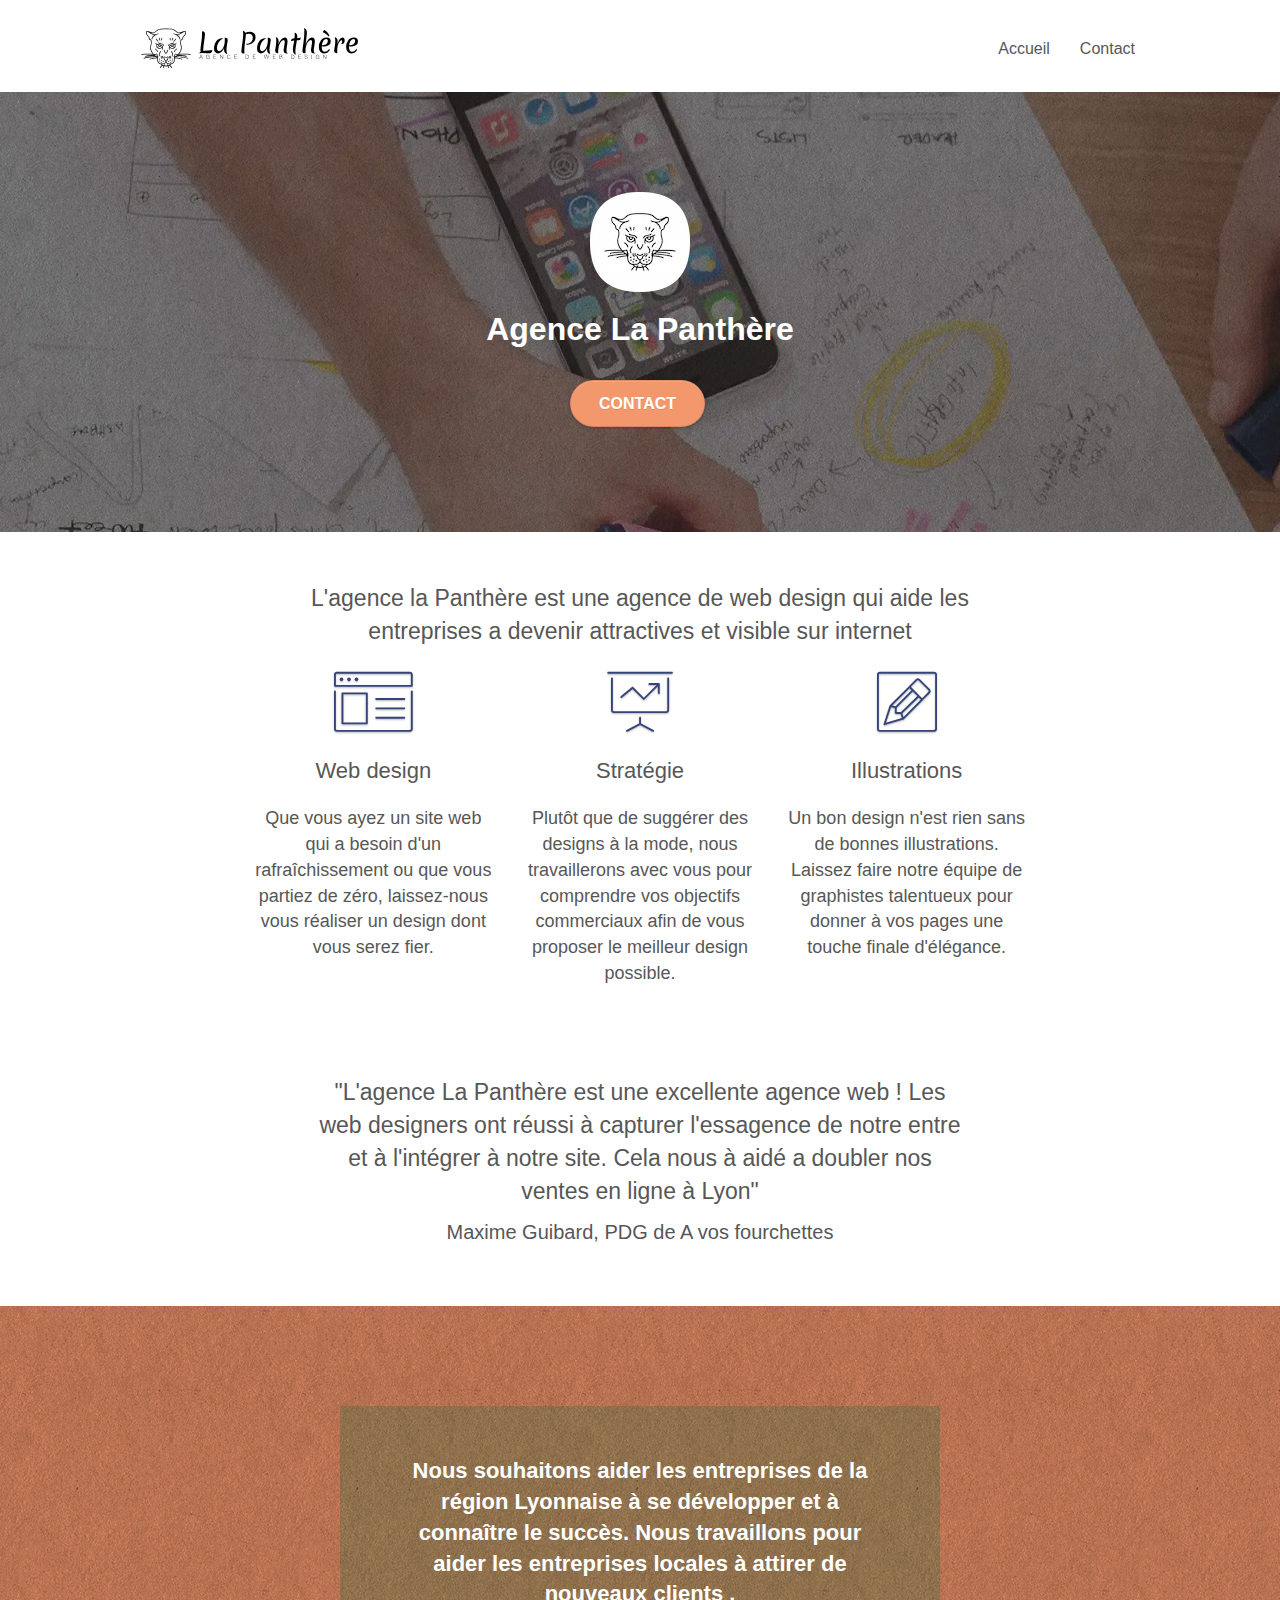
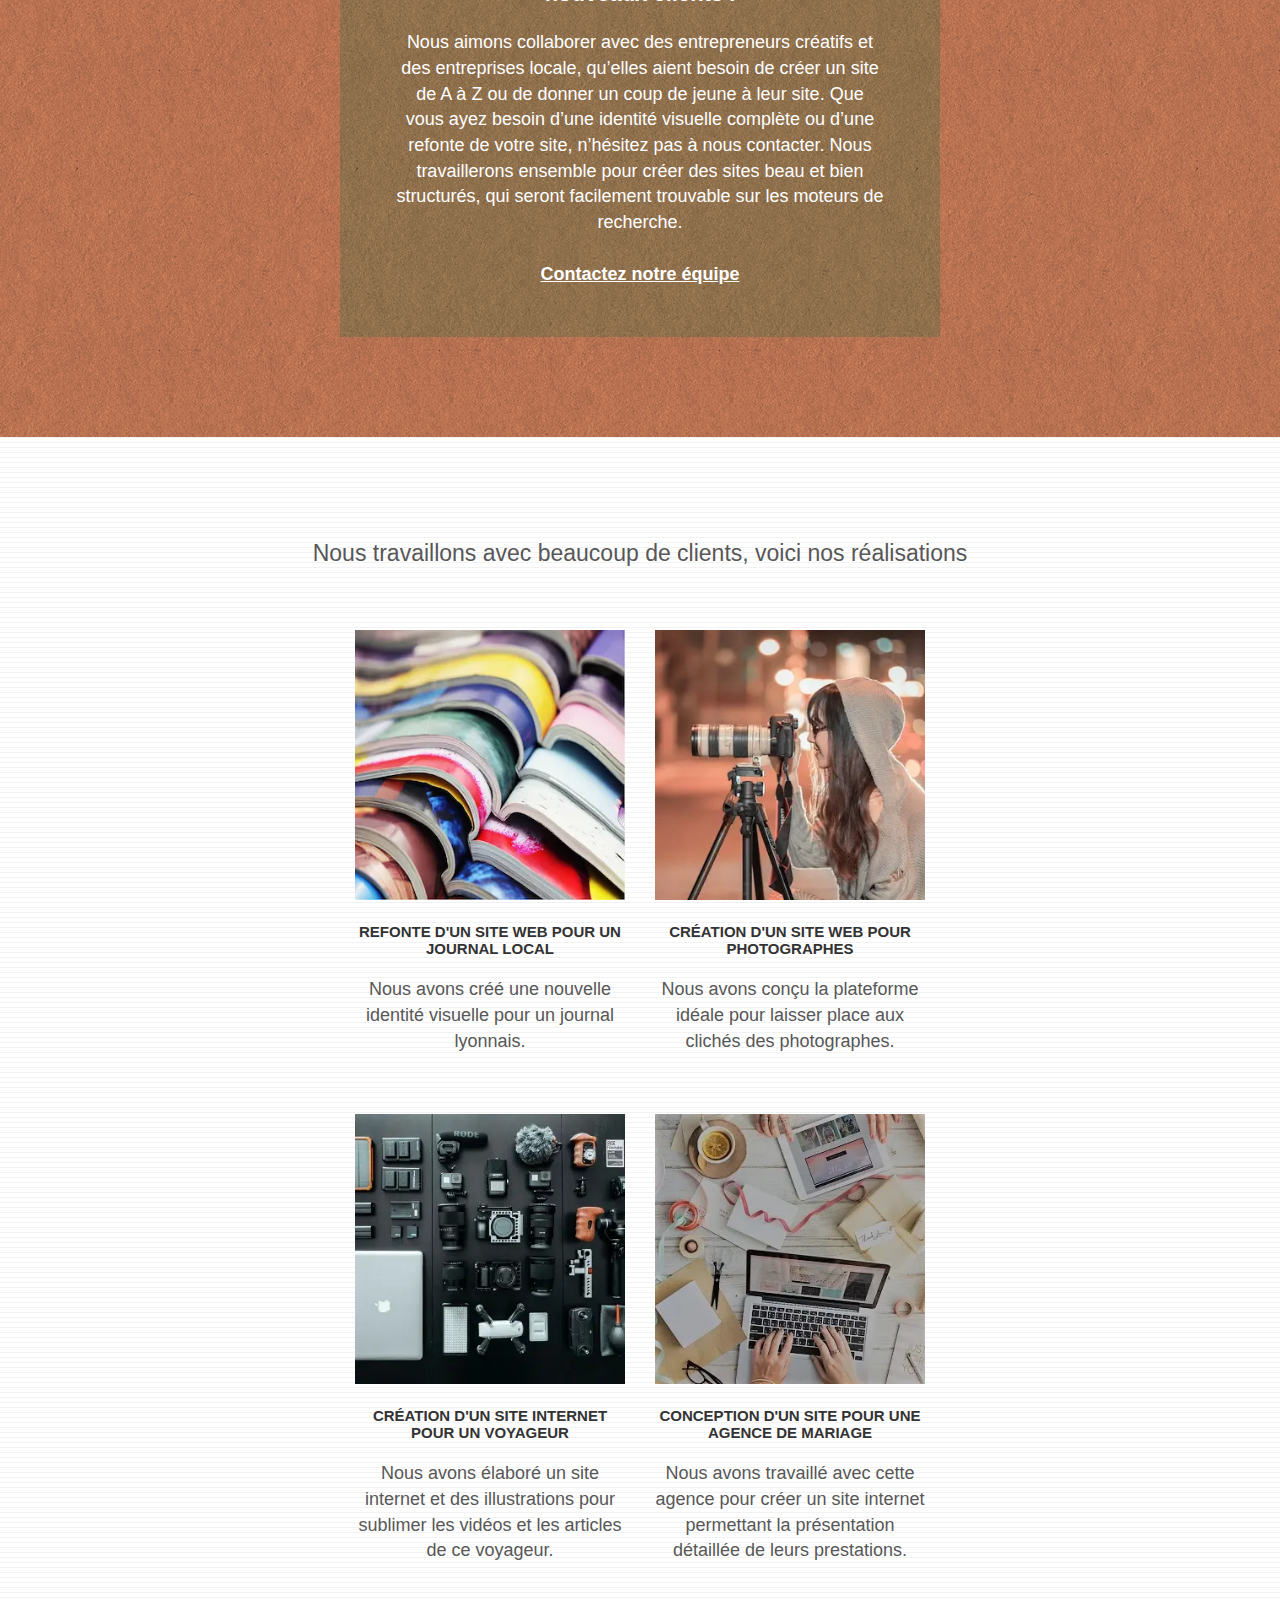
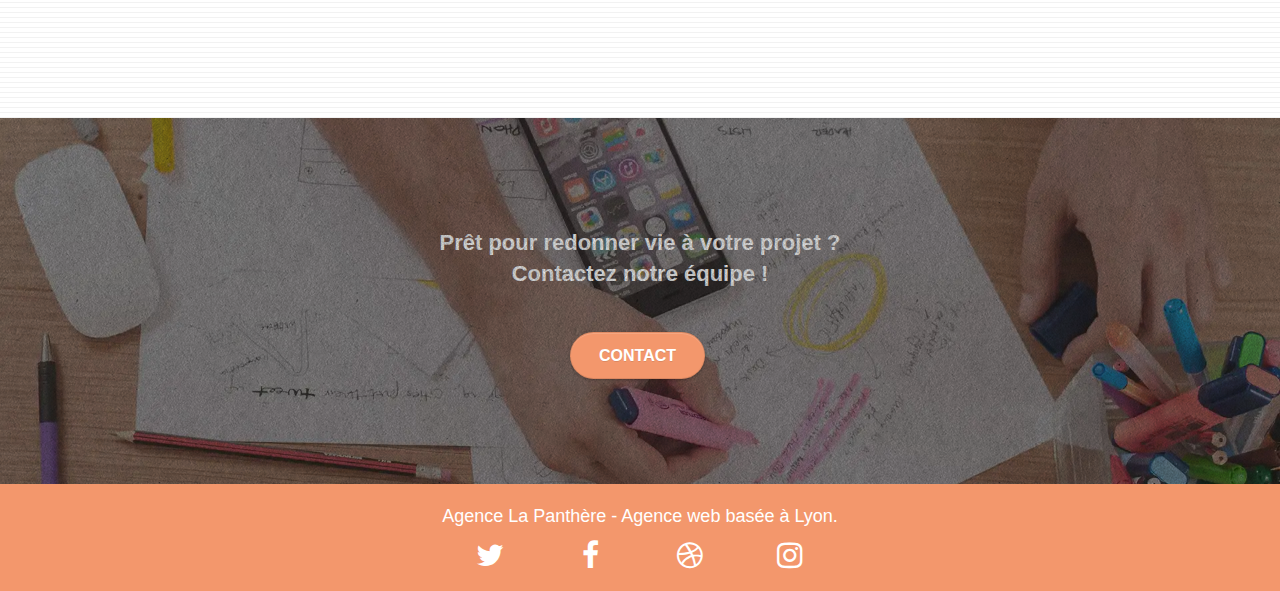
<file: Corrige_site_laPanthere/index.html>
<!doctype html>
<html lang="fr">

<head>
    <meta charset="utf-8">
    <meta name="description" content="Nous sommes La Panthère, une grande agence de web design basée à Lyon. Confiez nous votre projet !">
    <meta name="viewport" content="width=device-width, initial-scale=1.0, viewport-fit=cover">
    <link rel="shortcut icon" type="image/png" href="favicon.jpg">
    <link rel="stylesheet" type="text/css" href="./css/bootstrap.css">
    <link rel="stylesheet" type="text/css" href="style.css">
    <link rel="stylesheet" type="text/css" href="./css/font-awesome.css">
    <link rel="stylesheet" type="text/css" href="./css/et-line.css">
    <script defer src="./js/jquery-2.1.0.js">
    </script>
    <script defer src="./js/bootstrap.js">
    </script>
    <script defer src="./js/blocs.js">
    </script>
    <script defer src="./js/jquery.touchSwipe.js">
    </script>
    <script defer src="./js/gmaps.js">
    </script>
    <title>Agence la panthère</title>
</head>

<body>
    <div class="page-container">
        <header class="bloc bgc-white l-bloc " id="bloc-0">
            <div class="container bloc-sm">
                <nav class="navbar row">
                    <div class="navbar-header"><a class="navbar-brand" href="index.html"><img src="img/agence-la-panthere-monochrome.svg" alt="Logo de l'agence la panthère dans la barre de navigation" height="40"></a><button id="nav-toggle" type="button" class="ui-navbar-toggle navbar-toggle"
                            data-toggle="collapse" data-target=".navbar-1"><span class="sr-only">Toggle navigation</span><span class="icon-bar"></span><span class="icon-bar"></span><span class="icon-bar"></span></button></div>
                    <div class="collapse navbar-collapse navbar-1 special-dropdown-nav">
                        <ul class="site-navigation nav navbar-nav">
                            <li><a href="index.html">Accueil</a></li>
                            <li></li>
                            <li><a href="contact.html">Contact</a></li>
                        </ul>
                    </div>
                </nav>
            </div>
        </header>
        <div class="bloc bgc-dark-slate-blue bg-banniere d-bloc bg-t-edge bloc-bg-texture texture-paper b-parallax" id="bloc-1-hero">
            <div class="container bloc-lg">
                <div class="row tight-width-whitespace">
                    <div class="col-sm-12"><img src="img/logo.webp" class="center-block image-resize-mode" width="100" alt="Logo de l'agence la Panthere avec un boutton contact en dessous">
                        <h1 class="text-center hero-bloc-text tc-white ">Agence La Panthère</h1>
                        <div class="text-center"><a href="page2.html" class="btn btn-lg btn-clean btn-rd cta-hero btn-atomic-tangerine" id="cta-hero">Contact</a></div>
                    </div>
                </div>
            </div>
        </div>
        <div class="bloc bgc-white l-bloc" id="bloc-2-services">
            <div class="container bloc-md">
                <div class="row">
                    <div class="col-sm-12 text-center"><p class="ajoutParagraphe1">L'agence la Panthère est une agence de web design qui aide les entreprises a devenir attractives et visible sur internet</p></div>
                </div>
                <div class="row voffset-lg med-width-whitespace">
                    <div class="col-sm-4">
                        <div class="text-center"><span class="et-icon-browser sm-shadow icon-dark-slate-blue icons icon-lg"></span></div>
                        <h2 class="mg-md text-center">Web design</h2>
                        <p class="text-center ">Que vous ayez un site web qui a besoin d'un rafraîchissement ou que vous partiez de zéro, laissez-nous vous réaliser un design dont vous serez fier.</p>
                    </div>
                    <div class="col-sm-4">
                        <div class="text-center"><span class="et-icon-presentation sm-shadow icon-dark-slate-blue icons icon-lg"></span></div>
                        <h2 class="mg-md text-center">Stratégie</h2>
                        <p class="text-center ">Plutôt que de suggérer des designs à la mode, nous travaillerons avec vous pour comprendre vos objectifs commerciaux afin de vous proposer le meilleur design possible.<br></p>
                    </div>
                    <div class="col-sm-4">
                        <div class="text-center"><span class="et-icon-edit sm-shadow icon-dark-slate-blue icons icon-lg"></span></div>
                        <h2 class="mg-md text-center">Illustrations</h2>
                        <p class="text-center ">Un bon design n'est rien sans de bonnes illustrations. Laissez faire notre équipe de graphistes talentueux pour donner à vos pages une touche finale d'élégance.</p>
                    </div>
                </div>
                <div class="row voffset-lg voffset">
                    <div class="col-xs-12 col-md-8 col-md-offset-2 text-center"> 
                        <p class="ajoutParagraphe2">"L'agence La Panthère est une excellente agence web ! Les web designers ont réussi à capturer l'essagence de notre entre et à l'intégrer à notre site. Cela nous à aidé a doubler nos ventes en ligne à Lyon"</p>
                        <p class="ajoutParagraphe3">Maxime Guibard, PDG de A vos fourchettes</p></div>
                </div>
            </div>
        </div>
        <div class="bloc tc-white bgc-atomic-tangerine bg-presentation d-bloc bloc-bg-texture texture-paper b-parallax" id="bloc-3-what-i-do">
            <div class="container bloc-lg">
                <div class="row tight-width-whitespace black-background">
                    <div class="col-sm-12">
                        <h2 class="mg-md text-center tc-white">Nous souhaitons aider les entreprises de la région Lyonnaise à se développer et à connaître le succès. Nous travaillons pour aider les entreprises locales à attirer de nouveaux clients .<br></h2>
                        <p class="text-center white">Nous aimons collaborer avec des entrepreneurs créatifs et des entreprises locale, qu’elles aient besoin de créer un site de A à Z ou de donner un coup de jeune à leur site. Que vous ayez besoin d’une identité visuelle complète
                            ou d’une refonte de votre site, n’hésitez pas à nous contacter. Nous travaillerons ensemble pour créer des sites beau et bien structurés, qui seront facilement trouvable sur les moteurs de recherche. <br><br><a class="ltc-white bold-link"
                                href="page2.html">Contactez notre équipe</a><br></p>
                    </div>
                </div>
            </div>
        </div>
        <div class="bloc bgc-white bg-lines-h2-bg bg-repeat l-bloc" id="bloc-4-portfolio">
            <div class="container bloc-lg">
                <div class="row">
                    <div class="col-sm-12 text-center"><p class="ajoutParagraphe2">Nous travaillons avec beaucoup de clients, voici nos réalisations</p></div>
                </div>
                <div class="row tight-width-whitespace portfolio-row">
                    <div class="col-sm-6 centering"><a href="#" data-lightbox="img/1.webp" data-gallery-id="gallery-1" data-caption="Refonte d'un site web pour un journal local" data-frame="snapshot-lb"><img src="img/1.webp" alt="Il s'agit d'une image avec plusieurs livre ouverts et de différentes couleurs superposé les uns sur les autres" class="img-responsive portfolio-thumb"></a>
                        <h3
                            class="mg-md text-center">Refonte d'un site web pour un journal local</h3>
                            <p class="text-center">Nous avons créé une nouvelle identité visuelle pour un journal lyonnais.</p>
                    </div>
                    <div class="col-sm-6 centering"><a href="#" data-lightbox="img/2.webp" data-gallery-id="gallery-1" data-caption="Création d'un site web pour photographes" data-frame="snapshot-lb"><img src="img/2.webp" class="img-responsive portfolio-thumb" alt="Image d'une femme aux cheveux long avec un hoodie qui prends une photo avec un appareil caméra professionnel posé sur un trépied "></a>
                        <h3
                            class="mg-md text-center">Création d'un site web pour photographes</h3>
                            <p class="text-center">Nous avons conçu la plateforme idéale pour laisser place aux clichés des photographes.</p>
                    </div>
                </div>
                <div class="row tight-width-whitespace portfolio-row">
                    <div class="col-sm-6 centering"><a href="#" data-lightbox="img/3.webp" data-gallery-id="gallery-1" data-caption="Création d'un site internet pour un voyageur" data-frame="snapshot-lb"><img src="img/3.webp" class="img-responsive portfolio-thumb" alt="paris web design logo agence web meilleure agence, Création d'un site web pour voyageur"></a>
                        <h3
                            class="mg-md text-center">Création d'un site internet pour un voyageur</h3>
                            <p class="text-center">Nous avons élaboré un site internet et des illustrations pour sublimer les vidéos et les articles de ce voyageur.</p>
                    </div>
                    <div class="col-sm-6 centering"><a href="#" data-lightbox="img/4.webp" data-gallery-id="gallery-1" data-caption="Conception d'un site pour une agence de mariage" data-frame="snapshot-lb"><img src="img/4.webp" class="img-responsive portfolio-thumb" alt="paris web design logo agence web meilleure agence, Création d'un site web pour agence de mariage"></a>
                        <h3
                            class="mg-md text-center">Conception d'un site pour une agence de mariage</h3>
                            <p class="text-center">Nous avons travaillé avec cette agence pour créer un site internet permettant la présentation détaillée de leurs prestations.</p>
                    </div>
                </div>
            </div>
        </div>
        <div class="bloc bgc-dark-slate-blue bg-banniere d-bloc bloc-bg-texture texture-paper" id="bloc-5-cta">
            <div class="container bloc-lg">
                <div class="row">
                    <h2 class="mg-md text-center tc-white">Prêt pour redonner vie à votre projet ?<br>Contactez notre équipe !</h2>
                    <div class="col-sm-12 text-center"><a href="page2.html" class="btn btn-atomic-tangerine btn-clean btn-rd btn-lg cta-hero">Contact</a></div>
                </div>
            </div>
        </div>
    <footer class="bloc bgc-atomic-tangerine" id="bloc-8">
            <div class="container bloc-sm">
                <div class="row">
                    <div class="col-sm-12">
                        <p class="text-center darker-change">Agence La Panthère - Agence web basée à Lyon.<br></p>
                        <div class="row row-no-gutters social darker-change">
                            <div class="col-sm-3">
                                <div class="text-center"><a class="twitter" href="index.html" aria-label="liens vers twitter"><span class="fa fa-twitter icon-md"></span></a></div>
                            </div>
                            <div class="col-sm-3">
                                <div class="text-center"><a class="facebook" href="index.html" aria-label="liens vers facebook"><span class="fa fa-facebook icon-md"></span></a></div>
                            </div>
                            <div class="col-sm-3">
                                <div class="text-center"><a class="dribble" href="index.html" aria-label="liens vers dribble"><span class="fa fa-dribbble icon-md"></span></a></div>
                            </div>
                            <div class="col-sm-3">
                                <div class="text-center"><a class="instagram" href="index.html" aria-label="liens vers instagram"><span class="fa fa-instagram icon-md"> </span></a></div>
                            </div>
                        </div>
                    </div>
                </div>
            </div>
        </div>
    </footer>
</body>

</html>
</file>
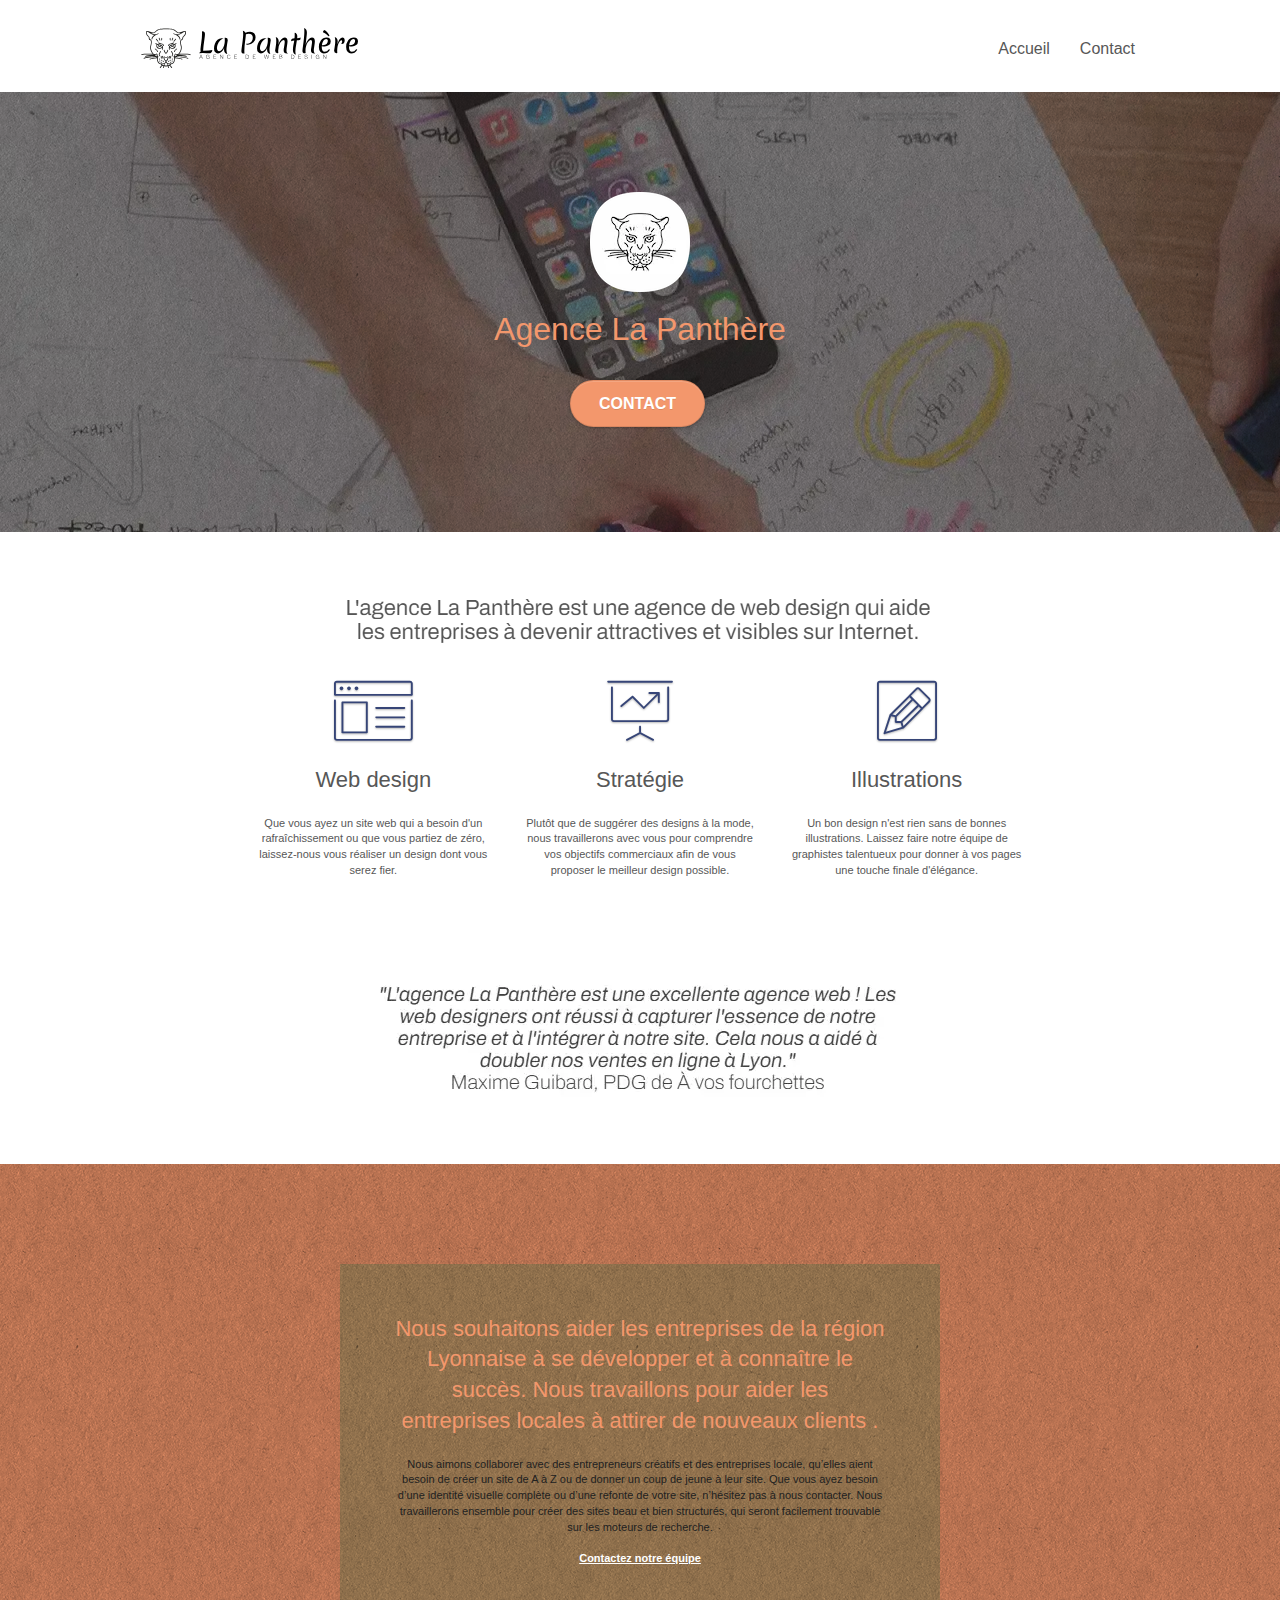
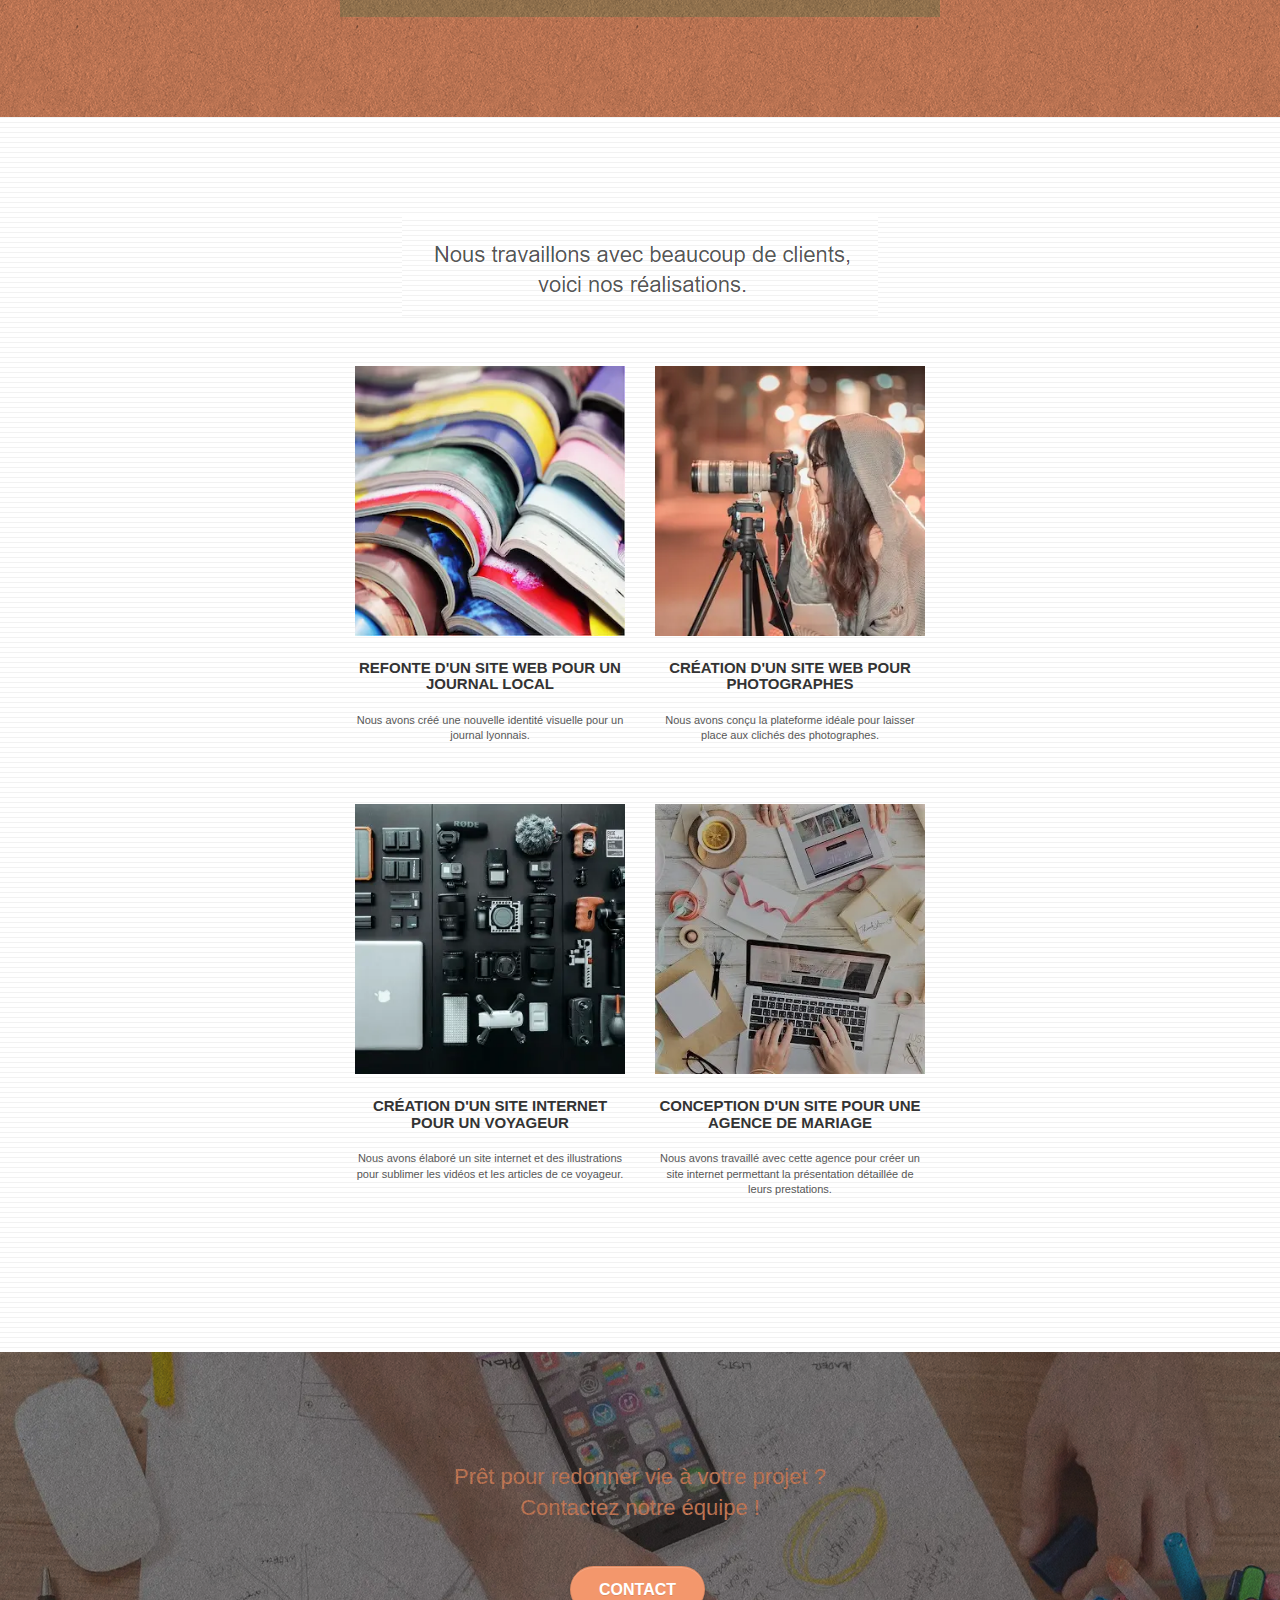
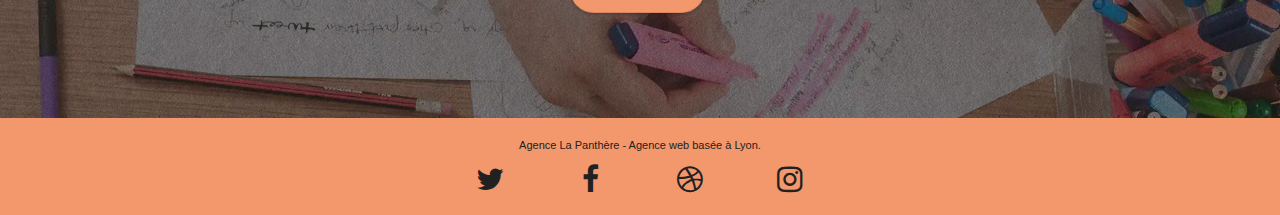
<file: DW+P4+sources+site+La+Panthere+corrigé/Starting website 2 corrigé/index.html>
<!doctype html><html lang="fr"><head> <meta charset="utf-8"> <meta name="description" content="Nous sommes La Panthère, une grande agence de web design basée à Lyon. Confiez nous votre projet !"> <meta name="viewport" content="width=device-width, initial-scale=1.0, viewport-fit=cover"> <link rel="shortcut icon" type="image/png" href="favicon.jpg"><link rel="stylesheet" type="text/css" href="./css/bootstrap.css"><link rel="stylesheet" type="text/css" href="style.css"><link rel="stylesheet" type="text/css" href="./css/font-awesome.css"><link rel="stylesheet" type="text/css" href="./css/et-line.css"><script defer src="./js/jquery-2.1.0.js"> </script><script defer src="./js/bootstrap.js"> </script><script defer src="./js/blocs.js"> </script><script defer src="./js/jquery.touchSwipe.js"> </script><script defer src="./js/gmaps.js"> </script> <title>Agence la panthère</title> </head><body><div class="page-container"> <header class="bloc bgc-white l-bloc " id="bloc-0"><div class="container bloc-sm"><nav class="navbar row"><div class="navbar-header"><a class="navbar-brand" href="index.html"><img src="img/agence-la-panthere-monochrome.svg" alt="Logo de l'agence la panthère dans la barre de navigation" height="40"></a><button id="nav-toggle" type="button" class="ui-navbar-toggle navbar-toggle" data-toggle="collapse" data-target=".navbar-1"><span class="sr-only">Toggle navigation</span><span class="icon-bar"></span><span class="icon-bar"></span><span class="icon-bar"></span></button></div><div class="collapse navbar-collapse navbar-1 special-dropdown-nav"><ul class="site-navigation nav navbar-nav"><li><a href="index.html">Accueil</a></li><li></li><li><a href="contact.html">Contact</a></li></ul></div></nav></div></header><div class="bloc bgc-dark-slate-blue bg-banniere d-bloc bg-t-edge bloc-bg-texture texture-paper b-parallax" id="bloc-1-hero"><div class="container bloc-lg"><div class="row tight-width-whitespace"><div class="col-sm-12"><img src="img/logo.webp" class="center-block image-resize-mode" width="100" alt="Logo de l'agence la Panthere avec un boutton contact en dessous"><h1 class="text-center hero-bloc-text tc-white ">Agence La Panthère</h1><div class="text-center"><a href="page2.html" class="btn btn-lg btn-clean btn-rd cta-hero btn-atomic-tangerine" id="cta-hero">Contact</a></div></div></div></div></div><div class="bloc bgc-white l-bloc" id="bloc-2-services"><div class="container bloc-md"><div class="row"><div class="col-sm-12 text-center"><img alt="Image avec un texte qui dit ceci 'L'agence la Panthère est une agence de web design qui aide les entreprises a devenir attractives et visible sur internet' " src="img/title.png"></div></div><div class="row voffset-lg med-width-whitespace"><div class="col-sm-4"><div class="text-center"><span class="et-icon-browser sm-shadow icon-dark-slate-blue icons icon-lg"></span></div><h2 class="mg-md text-center">Web design</h2><p class="text-center ">Que vous ayez un site web qui a besoin d'un rafraîchissement ou que vous partiez de zéro, laissez-nous vous réaliser un design dont vous serez fier.</p></div><div class="col-sm-4"><div class="text-center"><span class="et-icon-presentation sm-shadow icon-dark-slate-blue icons icon-lg"></span></div><h2 class="mg-md text-center">Stratégie</h2><p class="text-center ">Plutôt que de suggérer des designs à la mode, nous travaillerons avec vous pour comprendre vos objectifs commerciaux afin de vous proposer le meilleur design possible.<br></p></div><div class="col-sm-4"><div class="text-center"><span class="et-icon-edit sm-shadow icon-dark-slate-blue icons icon-lg"></span></div><h2 class="mg-md text-center">Illustrations</h2><p class="text-center ">Un bon design n'est rien sans de bonnes illustrations. Laissez faire notre équipe de graphistes talentueux pour donner à vos pages une touche finale d'élégance.</p></div></div><div class="row voffset-lg voffset"><div class="col-xs-12 col-md-8 col-md-offset-2 text-center"><img alt="Image d'une citation avec un avis positif par le PDG d'une entreprise" src="img/citation.webp"></div></div></div></div><div class="bloc tc-white bgc-atomic-tangerine bg-presentation d-bloc bloc-bg-texture texture-paper b-parallax" id="bloc-3-what-i-do"><div class="container bloc-lg"><div class="row tight-width-whitespace black-background"><div class="col-sm-12"><h2 class="mg-md text-center tc-white">Nous souhaitons aider les entreprises de la région Lyonnaise à se développer et à connaître le succès. Nous travaillons pour aider les entreprises locales à attirer de nouveaux clients .<br></h2><p class="text-center white">Nous aimons collaborer avec des entrepreneurs créatifs et des entreprises locale, qu’elles aient besoin de créer un site de A à Z ou de donner un coup de jeune à leur site. Que vous ayez besoin d’une identité visuelle complète ou d’une refonte de votre site, n’hésitez pas à nous contacter. Nous travaillerons ensemble pour créer des sites beau et bien structurés, qui seront facilement trouvable sur les moteurs de recherche. <br><br><a class="ltc-white bold-link" href="page2.html">Contactez notre équipe</a><br></p></div></div></div></div><div class="bloc bgc-white bg-lines-h2-bg bg-repeat l-bloc" id="bloc-4-portfolio"><div class="container bloc-lg"><div class="row"><div class="col-sm-12 text-center"><img alt="Image avec un texte qui présente les réalisations" src="img/title2.png"></div></div><div class="row tight-width-whitespace portfolio-row"><div class="col-sm-6 centering"><a href="#" data-lightbox="img/1.webp" data-gallery-id="gallery-1" data-caption="Refonte d'un site web pour un journal local" data-frame="snapshot-lb"><img src="img/1.webp" alt="Il s'agit d'une image avec plusieurs livre ouverts et de différentes couleurs superposé les uns sur les autres" class="img-responsive portfolio-thumb"></a><h3 class="mg-md text-center">Refonte d'un site web pour un journal local</h3><p class="text-center">Nous avons créé une nouvelle identité visuelle pour un journal lyonnais.</p></div><div class="col-sm-6 centering"><a href="#" data-lightbox="img/2.webp" data-gallery-id="gallery-1" data-caption="Création d'un site web pour photographes" data-frame="snapshot-lb"><img src="img/2.webp" class="img-responsive portfolio-thumb" alt="Image d'une femme aux cheveux long avec un hoodie qui prends une photo avec un appareil caméra professionnel posé sur un trépied "></a><h3 class="mg-md text-center">Création d'un site web pour photographes</h3><p class="text-center">Nous avons conçu la plateforme idéale pour laisser place aux clichés des photographes.</p></div></div><div class="row tight-width-whitespace portfolio-row"><div class="col-sm-6 centering"><a href="#" data-lightbox="img/3.webp" data-gallery-id="gallery-1" data-caption="Création d'un site internet pour un voyageur" data-frame="snapshot-lb"><img src="img/3.webp" class="img-responsive portfolio-thumb" alt="paris web design logo agence web meilleure agence, Création d'un site web pour voyageur"></a><h3 class="mg-md text-center">Création d'un site internet pour un voyageur</h3><p class="text-center">Nous avons élaboré un site internet et des illustrations pour sublimer les vidéos et les articles de ce voyageur.</p></div><div class="col-sm-6 centering"><a href="#" data-lightbox="img/4.webp" data-gallery-id="gallery-1" data-caption="Conception d'un site pour une agence de mariage" data-frame="snapshot-lb"><img src="img/4.webp" class="img-responsive portfolio-thumb" alt="paris web design logo agence web meilleure agence, Création d'un site web pour agence de mariage"></a><h3 class="mg-md text-center">Conception d'un site pour une agence de mariage</h3><p class="text-center">Nous avons travaillé avec cette agence pour créer un site internet permettant la présentation détaillée de leurs prestations.</p></div></div></div></div><div class="bloc bgc-dark-slate-blue bg-banniere d-bloc bloc-bg-texture texture-paper" id="bloc-5-cta"><div class="container bloc-lg"><div class="row"><h2 class="mg-md text-center tc-white">Prêt pour redonner vie à votre projet ?<br>Contactez notre équipe !</h2><div class="col-sm-12 text-center"><a href="page2.html" class="btn btn-atomic-tangerine btn-clean btn-rd btn-lg cta-hero">Contact</a></div></div></div></div><footer class="bloc bgc-atomic-tangerine" id="bloc-8"><div class="container bloc-sm"><div class="row"><div class="col-sm-12"><p class="text-center darker-change">Agence La Panthère - Agence web basée à Lyon.<br></p><div class="row row-no-gutters social darker-change"><div class="col-sm-3"><div class="text-center"><a class="twitter" href="index.html" aria-label="liens vers twitter"><span class="fa fa-twitter icon-md"></span></a></div></div><div class="col-sm-3"><div class="text-center"><a class="facebook" href="index.html" aria-label="liens vers facebook"><span class="fa fa-facebook icon-md"></span></a></div></div><div class="col-sm-3"><div class="text-center"><a class="dribble" href="index.html" aria-label="liens vers dribble"><span class="fa fa-dribbble icon-md"></span></a></div></div><div class="col-sm-3"><div class="text-center"><a class="instagram" href="index.html" aria-label="liens vers instagram"><span class="fa fa-instagram icon-md"> </span></a></div></div></div></div></div></div></div></footer> </body></html>
</file>
<file: Corrige_site_laPanthere/style.css>
.d-bloc .navbar-toggle .icon-bar,
body {
    background: #fff;
}
.bloc .container,
.row.row-no-gutters > [class*=" col-"],
.row.row-no-gutters > [class^="col-"] {
    padding-right: 0;
    padding-left: 0;
}
.nav-center .navbar-brand img,
body {
    margin: 0;
}
.nav-invert .navbar .nav,
.nav > li {
    float: left;
}
a,
button {
    outline: 0 !important;
}
.scrollToTop,
a,
button {
    transition: 0.3s ease-in-out;
}
body {
    padding: 0;
    overflow-x: hidden;
    -webkit-font-smoothing: antialiased;
    -moz-osx-font-smoothing: grayscale;
}
a:hover {
    text-decoration: none;
    cursor: pointer;
}
#page-loading-blocs-notifaction {
    position: fixed;
    top: 0;
    bottom: 0;
    z-index: 100000;
    background: url("img/pageload-spinner.gif") center center no-repeat #fff;
}
.bloc {
    width: 100%;
    clear: both;
    background: 50% 50% / cover no-repeat;
    padding: 0 50px;
    -webkit-background-size: cover;
    -moz-background-size: cover;
    -o-background-size: cover;
    position: relative;
}
.bloc-lg {
    padding: 100px 50px;
}
.bloc-md {
    padding: 50px;
}
.bloc-sm {
    padding: 20px 50px;
}
.bg-b-edge,
.bg-bl-edge,
.bg-br-edge,
.bg-center,
.bg-l-edge,
.bg-r-edge,
.bg-repeat,
.bg-t-edge,
.bg-tl-edge,
.bg-tr-edge {
    -webkit-background-size: auto !important;
    -moz-background-size: auto !important;
    -o-background-size: auto !important;
    background-size: auto !important;
}
.bg-repeat,
.nav > li a:focus,
.nav > li a:hover {
    background: 0 0;
}
.bg-t-edge {
    background: top no-repeat;
}
.bloc-bg-texture::before {
    content: "";
    background-size: 2px 2px;
    position: absolute;
    top: 0;
    bottom: 0;
    left: 0;
    right: 0;
}
.texture-paper::before {
    background: url("img/texture-paper.png") 0 0/280px 280px;
}
.nav > li > .dropdown a,
.navbar-toggle:hover {
    background: 0 0 !important;
}
.b-parallax {
    background-attachment: fixed;
}
.d-bloc {
    color: rgba(255, 255, 255, 0.7);
}
.d-bloc button:hover {
    color: rgba(255, 255, 255, 0.9);
}
.d-bloc .icon-round,
.d-bloc .icon-rounded,
.d-bloc .icon-semi-rounded-a,
.d-bloc .icon-semi-rounded-b,
.d-bloc .icon-square {
    border-color: rgba(255, 255, 255, 0.9);
}
.d-bloc .divider-h span {
    border-color: rgba(255, 255, 255, 0.2);
}
.d-bloc .a-btn,
.d-bloc .navbar a,
.d-bloc .navbar-brand,
.d-bloc a .icon-lg,
.d-bloc a .icon-md,
.d-bloc a .icon-sm,
.d-bloc a .icon-xl,
.d-bloc h1 a,
.d-bloc h2 a,
.d-bloc h3 a,
.d-bloc h4 a,
.d-bloc h5 a,
.d-bloc h6 a,
.d-bloc p a {
    color: rgba(255, 255, 255, 0.6);
}
.d-bloc .a-btn:hover,
.d-bloc .navbar a:hover,
.d-bloc .navbar-brand:hover,
.d-bloc a:hover .icon-lg,
.d-bloc a:hover .icon-md,
.d-bloc a:hover .icon-sm,
.d-bloc a:hover .icon-xl,
.d-bloc h1 a:hover,
.d-bloc h2 a:hover,
.d-bloc h3 a:hover,
.d-bloc h4 a:hover,
.d-bloc h5 a:hover,
.d-bloc h6 a:hover,
.d-bloc p a:hover {
    color: #fff;
}
.d-bloc .btn-wire,
.d-bloc .btn-wire:hover {
    color: #fff;
    border-color: #fff;
}
.d-bloc .panel icon,
.l-bloc .icon-round,
.l-bloc .icon-rounded,
.l-bloc .icon-semi-rounded-a,
.l-bloc .icon-semi-rounded-b,
.l-bloc .icon-square {
    border-color: rgba(0, 0, 0, 0.7);
}
.d-bloc .panel,
.l-bloc {
    color: rgba(0, 0, 0, 0.5);
}
.d-bloc .panel button:hover,
.l-bloc button:hover {
    color: rgba(0, 0, 0, 0.7);
}
.d-bloc .panel .divider-h span,
.l-bloc .divider-h span {
    border-color: rgba(0, 0, 0, 0.1);
}
.d-bloc .panel .a-btn,
.l-bloc .a-btn,
.l-bloc .navbar a,
.l-bloc .navbar-brand,
.l-bloc .navbar-toggle .icon-bar,
.l-bloc a .icon-lg,
.l-bloc a .icon-md,
.l-bloc a .icon-sm,
.l-bloc a .icon-xl,
.l-bloc h1 a,
.l-bloc h2 a,
.l-bloc h3 a,
.l-bloc h4 a,
.l-bloc h5 a,
.l-bloc h6 a,
.l-bloc p a {
    color: rgba(0, 0, 0, 0.6);
}
.d-bloc .panel .a-btn:hover,
.l-bloc .a-btn:hover,
.l-bloc .navbar a:hover,
.l-bloc .navbar-brand:hover,
.l-bloc a:hover .icon-lg,
.l-bloc a:hover .icon-md,
.l-bloc a:hover .icon-sm,
.l-bloc a:hover .icon-xl,
.l-bloc h1 a:hover,
.l-bloc h2 a:hover,
.l-bloc h3 a:hover,
.l-bloc h4 a:hover,
.l-bloc h5 a:hover,
.l-bloc h6 a:hover,
.l-bloc p a:hover {
    color: #000;
}
.d-bloc .panel .btn-wire,
.d-bloc .panel .btn-wire:hover,
.l-bloc .btn-wire,
.l-bloc .btn-wire:hover {
    color: rgba(0, 0, 0, 0.7);
    border-color: rgba(0, 0, 0, 0.3);
}
.voffset {
    margin-top: 30px;
}
.voffset-lg {
    margin-top: 80px;
}
.row-no-gutters {
    margin-right: 0;
    margin-left: 0;
}
#bloc-1-hero h1 {
    font-size: 32px;
}
.navbar {
    margin-bottom: 0;
    z-index: 1;
}
.navbar-brand {
    height: auto;
    padding: 3px 15px;
    font-size: 25px;
    font-weight: 600;
    line-height: 44px;
}
.navbar-brand img {
    max-height: 200px;
    margin: 0 5px 0 0;
    display: inline;
}
.navbar-brand img[src$="svg"] {
    min-width: 100px;
}
.navbar .nav {
    padding-top: 2px;
    margin-right: -16px;
    float: right;
    z-index: 1;
}
.nav > li {
    margin-top: 4px;
    font-size: 16px;
}
.navbar-nav .open .dropdown-menu > li > a {
    text-align: inherit;
}
.navbar-toggle {
    margin: 10px 10px 0 0;
    border: 0;
}
.mg-lg,
.mg-md {
    margin-top: 10px;
}
.navbar-toggle .icon-bar {
    background-color: rgba(0, 0, 0, 0.5);
    width: 26px;
}
.nav-invert .navbar-brand,
.nav-invert .navbar-header {
    float: right;
    position: relative;
    z-index: 2;
}
@media (min-width: 768px) {
    .site-navigation {
        position: absolute;
        top: 50%;
        right: 20px;
        transform: translate(0, -50%);
        -webkit-transform: translateY(-50%);
    }
    .nav > li .dropdown-menu a,
    .nav > li .dropdown-menu a:hover {
        color: #484848;
    }
    .nav-invert .site-navigation {
        left: 0;
        right: 0;
    }
    .nav-center {
        text-align: center;
    }
    .nav-center .navbar-header {
        width: 100%;
    }
    .nav-center .nav > li,
    .nav-center .navbar-brand,
    .nav-center .navbar-header {
        float: none;
        display: inline-block;
    }
    .nav-center .site-navigation {
        position: relative;
        width: 100%;
        right: 0;
        margin-right: 0;
        margin-top: 20px;
    }
    .nav-center.mini-nav .navbar-toggle {
        float: none;
        margin: 10px auto 0;
    }
}
.nav > li > .dropdown a {
    display: block;
    padding: 14px 15px;
}
nav .caret {
    margin: 0 5px;
}
.dropdown-menu .dropdown-menu {
    top: -8px;
    left: 100%;
}
.dropdown-menu .dropmenu-flow-right {
    top: 100%;
    left: 0;
    margin-left: -1px;
    border-top-left-radius: 0;
    border-top-right-radius: 0;
}
.dropdown-menu .dropdown span {
    border: 4px solid #000;
    border-top-color: transparent;
    border-right-color: transparent;
    border-bottom-color: transparent;
    margin: 6px -5px 0 0 !important;
    float: right;
}
.mg-md {
    margin-bottom: 20px;
}
.mg-lg {
    margin-bottom: 40px;
}
.btn {
    margin: 0 5px 5px 0;
}
.btn.pull-right {
    margin: 0 0 5px 5px;
}
.btn-d,
.btn-d:focus,
.btn-d:hover {
    color: #fff;
    background: rgba(0, 0, 0, 0.3);
}
.close-lightbox,
.lightbox-caption,
.next-lightbox,
.prev-lightbox {
    background: rgba(0, 0, 0, 0.5);
    position: absolute;
}
.btn-rd {
    border-radius: 40px;
}
.btn-clean {
    border: 1px solid rgba(0, 0, 0, 0.08);
    border-bottom-color: rgba(0, 0, 0, 0.1);
    text-shadow: 0 1px 0 rgba(0, 0, 1, 0.1);
    box-shadow: 0 1px 3px rgba(0, 0, 1, 0.25), inset 0 1px 0 0 rgba(255, 255, 255, 0.15);
}
.icon-md {
    font-size: 30px !important;
}
.icon-lg {
    font-size: 60px !important;
}
.sm-shadow {
    text-shadow: 0 1px 2px rgba(0, 0, 0, 0.3);
}
.panel-sq,
.panel-sq .panel-footer,
.panel-sq .panel-heading {
    border-radius: 0;
}
.panel-rd {
    border-radius: 30px;
}
.panel-rd .panel-heading {
    border-radius: 29px 29px 0 0;
}
.panel-rd .panel-footer {
    border-radius: 0 0 29px 29px;
}
.form-control {
    border-color: rgba(0, 0, 0, 0.1);
    box-shadow: none;
}
.scrollToTop {
    width: 40px;
    height: 40px;
    position: fixed;
    bottom: 20px;
    right: 20px;
    opacity: 0;
    z-index: 500;
}
.scrollToTop span {
    margin-top: 6px;
}
.showScrollTop {
    font-size: 14px;
    opacity: 1;
}
a[data-lightbox] {
    position: relative;
    display: block;
    text-align: center;
}
a[data-lightbox]:hover::before {
    content: "+";
    font-family: HelveticaNeue-Light, "Helvetica Neue Light", "Helvetica Neue", Helvetica, Arial;
    font-size: 32px;
    width: 50px;
    height: 50px;
    margin-left: -25px;
    border-radius: 50%;
    background: rgba(0, 0, 0, 0.6);
    color: #fff;
    font-weight: 100;
    z-index: 1;
    position: absolute;
    top: 50%;
    transform: translateY(-50%);
    -webkit-transform: translateY(-50%);
}
a[data-lightbox]:hover img {
    opacity: 0.6;
    -webkit-animation-fill-mode: none;
    animation-fill-mode: none;
}
#lightbox-modal {
    display: flex;
    align-items: center;
}
#lightbox-modal .modal-dialog {
    width: 90%;
    max-width: 900px;
    margin: 0 auto;
}
#lightbox-modal .modal-dialog img {
    max-height: 90vh;
    margin: 0 auto;
}
.lightbox-caption {
    padding: 20px;
    color: #fff;
    left: 15px;
    right: 15px;
    bottom: 5px;
}
.close-lightbox {
    color: #fff;
    font-size: 30px;
    top: 20px;
    right: 20px;
    z-index: 20;
    border: none;
    line-height: 30px;
    padding: 0 9px 5px;
    opacity: 0.3;
}
.close-lightbox:hover,
.next-lightbox:hover,
.prev-lightbox:hover {
    opacity: 1;
    color: #fff;
}
.next-lightbox,
.prev-lightbox {
    font-size: 20px;
    color: rgba(255, 255, 255, 0.9);
    transition: 0.2s ease-in-out;
    top: 45%;
    z-index: 1;
    opacity: 0.4;
}
.next-lightbox {
    padding: 6px 8px 1px 13px;
    right: 25px;
}
.prev-lightbox {
    padding: 6px 13px 1px 10px;
    left: 25px;
}
.snapshot-lb .modal-body {
    padding-bottom: 45px;
}
.snapshot-lb .lightbox-caption {
    padding: 0;
    color: rgba(0, 0, 0, 0.5);
    background: 0 0;
}
.btn,
a,
h1,
h2,
h3,
h4,
h5,
h6,
label,

p {
    font-family: helvetica;
    font-weight: 400;
    color: #575757 !important;
}

p.header-color-change {
    color: white!important;
}
h1,
h3,
h4 {
    color: #333 !important;
}
.cta-hero,
.ltc-white,
.white {
    color: #fff !important;
}
.container {
    max-width: 1000px;
}
.hero-bloc-text {
    font-size: 38px;
}
.hero-bloc-text-sub {
    font-size: 36px;
}
.statement-bloc-text {
    line-height: 26px;
    font-style: italic;
    font-size: 20px;
    text-align: center;
    font-weight: lighter;
    max-width: 520px;
    margin: auto;
}
.cta-hero,
h3 {
    text-transform: uppercase;
    font-weight: 700;
}
p {
    font-size: 18px;
}

.ajoutParagraphe1 {
    font-size: 23px;
    width: 66%;
    margin: 0 auto;
    font-weight: 500;
}

.ajoutParagraphe2 {
    font-size: 23px;
    font-weight: 500;
}

.ajoutParagraphe3 {
    font-size: 20px;
    font-weight: 100;
}

.tight-width-whitespace {
    max-width: 600px;
    margin: auto;
}
.h1 {
    font-size: 20px;
    font-family: "Open Sans";
}
.cta-hero {
    margin-top: 22px;
    padding: 12px 28px;
    font-size: 16px;
}
.social {
    max-width: 400px;
    margin: auto;
}
h2 {
    font-size: 22px;
    line-height: 1.4em;
}
h3 {
    font-size: 15px;
}
.med-width-whitespace {
    max-width: 800px;
    margin: auto;
    box-shadow: 0 0 0 #000;
}
.icons {
    margin-bottom: 14px;
    margin-top: 24px;
}
.portfolio-thumb {
    margin-bottom: 24px;
}
.portfolio-row {
    margin-bottom: 44px;
    margin-top: 50px;
}
.avatar {
    box-shadow: 0 4px 9px rgba(0, 0, 0, 0.3);
}
.black-background {
    background-color: rgba(165, 147, 99, 0.7);
    padding: 40px;
}
.bold-link {
    font-weight: 900;
    text-decoration: underline !important;
}
.bgc-white {
    background-color: #fff;
}
.bgc-dark-slate-blue {
    background-color: #364577;
}
.bgc-atomic-tangerine {
    background-color: #f3976c;
}
.ltc-atomic-tangerine,
.tc-white {
    color: white !important;
    font-weight: 600;
}
.btn-atomic-tangerine {
    background: #f3976c;
    color: #fff !important;
}
.btn-atomic-tangerine:hover {
    background: #c27956 !important;
    color: #fff !important;
}
.ltc-white:hover {
    color: #ccc !important;
}
.ltc-atomic-tangerine:hover {
    color: #c27956 !important;
}
.icon-dark-slate-blue {
    color: #364577 !important;
    border-color: #364577 !important;
}
.bg-dots-bg {
    background-image: url("img/dots-bg.png");
}
.bg-lines-h2-bg {
    background-image: url("img/lines-h2-bg.png");
}
.bg-banniere {
    background-image: url("img/agence-la-panthere.webp");
}
.bg-presentation {
    background-image: url("img/image-de-presentation.webp");
}
div.bloc-sm div.row .fa,
p.text-center.darker-change,
p.text-center.white {
    /*color: #212121 !important;*/
}
:focus {
    border: 3px solid #000;
    animation: none;
}

p.text-center.darker-change, span.icon-md{
    color: white!important;
}


@media (max-width: 1024px) {
    .bloc {
        padding-left: 20px;
        padding-right: 20px;
    }
    .bloc-tile-2.full-width-bloc .container,
    .bloc-tile-3.full-width-bloc .container,
    .bloc-tile-4.full-width-bloc .container,
    .bloc.full-width-bloc {
        padding-left: 0;
        padding-right: 0;
    }
}
@media (max-width: 992px) and (min-width: 768px) {
    .navbar .nav {
        max-width: 80%;
    }
    .nav-center.navbar .nav {
        max-width: 100%;
    }
}
@media only screen and (min-width: 768px) and (max-width: 1024px) and (orientation: landscape) {
    .b-parallax {
        background-attachment: scroll;
    }
}
@media only screen and (min-width: 1024px) and (max-width: 1366px) and (-webkit-min-device-pixel-ratio: 1.5) {
    .b-parallax {
        background-attachment: scroll;
    }
}
@media (max-width: 991px) {
    .container {
        width: 100%;
    }
    .b-parallax {
        background-attachment: scroll;
    }
    #hero-bloc,
    .page-container {
        overflow-x: hidden;
        position: relative;
    }
    .bloc-group,
    .bloc-group .bloc {
        display: block;
        width: 100%;
    }
    .bloc-fill-screen .fill-bloc-bottom-edge,
    .bloc-fill-screen .fill-bloc-top-edge {
        padding: 0 20px;
    }
}
@media (max-width: 400px) {
    .bloc {
        padding-left: 0;
        padding-right: 0;
    }
}
@media (max-width: 767px) {
    .page-container {
        overflow-x: hidden;
        position: relative;
    }
    #disqus_thread,
    h1,
    h2,
    h3,
    h4,
    h5,
    h6,
    p {
        padding-left: 10px !important;
        padding-right: 10px !important;
    }
    .b-parallax {
        background-attachment: scroll;
    }
    .navbar .nav {
        padding-top: 0;
        border-top: 1px solid rgba(0, 0, 0, 0.2);
        float: none !important;
    }
    .navbar.row {
        margin-left: 0;
        margin-right: 0;
    }
    .site-navigation {
        position: inherit;
        transform: none;
        -webkit-transform: none;
        -ms-transform: none;
    }
    .nav > li {
        margin-top: 0;
        border-bottom: 1px solid rgba(0, 0, 0, 0.1);
        background: rgba(0, 0, 0, 0.05);
        text-align: left;
        padding-left: 15px;
        width: 100%;
    }
    .nav > li:hover {
        background: rgba(0, 0, 0, 0.08);
    }
    .dropdown .dropdown a .caret {
        float: none;
        margin: 5px 0 0 10px !important;
        border: 4px solid #000;
        border-bottom-color: transparent;
        border-right-color: transparent;
        border-left-color: transparent;
    }
    #hero-bloc .navbar .nav {
        background: rgba(0, 0, 0, 0.8);
    }
    #hero-bloc .navbar .nav a {
        color: rgba(255, 255, 255, 0.6);
    }
    .hero {
        padding: 50px 0;
    }
    .hero-nav {
        left: -1px;
        right: -1px;
    }
    .navbar-collapse {
        padding: 0;
        overflow-x: hidden;
        -webkit-box-shadow: none;
        box-shadow: none;
    }
    .navbar-brand img {
        max-height: 40px;
        width: auto;
    }
    .nav-invert .navbar-header {
        float: none;
        width: 100%;
    }
    .nav-invert .navbar-toggle {
        float: left;
        margin-left: 10px;
    }
    .bloc,
    .bloc-fill-screen .fill-bloc-bottom-edge,
    .bloc-fill-screen .fill-bloc-top-edge,
    .bloc-md,
    .bloc-sm,
    .bloc-tile-2 .container,
    .bloc-tile-3 .container,
    .bloc-tile-4 .container {
        padding-left: 0;
        padding-right: 0;
    }
    .bloc-lg,
    .bloc-xl,
    .bloc-xxl {
        padding: 40px 0;
    }
    .a-block {
        padding: 0 10px;
    }
    .btn-dwn {
        display: none;
    }
    .voffset {
        margin-top: 5px;
    }
    .voffset-md {
        margin-top: 20px;
    }
    .voffset-lg {
        margin-top: 30px;
    }
    form {
        padding: 5px;
    }
    .close-lightbox {
        display: inline-block;
    }
    .blocsapp-device-iphone5 {
        background-size: 216px 425px;
        padding-top: 60px;
        width: 216px;
        height: 425px;
    }
    .blocsapp-device-iphone5 img {
        width: 180px;
        height: 320px;
    }
    img.img-responsive.portfolio-thumb {
        display: initial;
        text-align: center;
    }
    .bloc-mob-center-text {
        text-align: center;
    }
    .row.row-no-gutters.social.darker-change {
        display: flex;
        justify-content: space-between;
    }
    p {
        font-size: 17px;
    }
    .ajoutParagraphe1 {
        font-size: 19px;
        width: 100%;
        margin: 0 auto;
        font-weight: 500;
    }
    
    .ajoutParagraphe2 {
        font-size: 19px;
        font-weight: 500;
    }
    
    .ajoutParagraphe3 {
        font-size: 19px;
        font-weight: 100;
    }
}
</file>
<file: Corrige_site_laPanthere/css/et-line.css>
@font-face {
    font-family: et-line;
    src: url(../fonts/et-line.eot);
    src: url(../fonts/et-line.eot?#iefix) format('embedded-opentype'), url(../fonts/et-line.woff) format('woff'), url(../fonts/et-line.ttf) format('truetype'), url(../fonts/et-line.svg#et-line) format('svg');
    font-weight: 400;
    font-style: normal
}

.et-icon-adjustments,
.et-icon-alarmclock,
.et-icon-anchor,
.et-icon-aperture,
.et-icon-attachment,
.et-icon-bargraph,
.et-icon-basket,
.et-icon-beaker,
.et-icon-bike,
.et-icon-book-open,
.et-icon-briefcase,
.et-icon-browser,
.et-icon-calendar,
.et-icon-camera,
.et-icon-caution,
.et-icon-chat,
.et-icon-circle-compass,
.et-icon-clipboard,
.et-icon-clock,
.et-icon-cloud,
.et-icon-compass,
.et-icon-desktop,
.et-icon-dial,
.et-icon-document,
.et-icon-documents,
.et-icon-download,
.et-icon-dribbble,
.et-icon-edit,
.et-icon-envelope,
.et-icon-expand,
.et-icon-facebook,
.et-icon-flag,
.et-icon-focus,
.et-icon-gears,
.et-icon-genius,
.et-icon-gift,
.et-icon-global,
.et-icon-globe,
.et-icon-googleplus,
.et-icon-grid,
.et-icon-happy,
.et-icon-hazardous,
.et-icon-heart,
.et-icon-hotairballoon,
.et-icon-hourglass,
.et-icon-key,
.et-icon-laptop,
.et-icon-layers,
.et-icon-lifesaver,
.et-icon-lightbulb,
.et-icon-linegraph,
.et-icon-linkedin,
.et-icon-lock,
.et-icon-magnifying-glass,
.et-icon-map,
.et-icon-map-pin,
.et-icon-megaphone,
.et-icon-mic,
.et-icon-mobile,
.et-icon-newspaper,
.et-icon-notebook,
.et-icon-paintbrush,
.et-icon-paperclip,
.et-icon-pencil,
.et-icon-phone,
.et-icon-picture,
.et-icon-pictures,
.et-icon-piechart,
.et-icon-presentation,
.et-icon-pricetags,
.et-icon-printer,
.et-icon-profile-female,
.et-icon-profile-male,
.et-icon-puzzle,
.et-icon-quote,
.et-icon-recycle,
.et-icon-refresh,
.et-icon-ribbon,
.et-icon-rss,
.et-icon-sad,
.et-icon-scissors,
.et-icon-scope,
.et-icon-search,
.et-icon-shield,
.et-icon-speedometer,
.et-icon-strategy,
.et-icon-streetsign,
.et-icon-tablet,
.et-icon-target,
.et-icon-telescope,
.et-icon-toolbox,
.et-icon-tools,
.et-icon-tools-2,
.et-icon-trophy,
.et-icon-tumblr,
.et-icon-twitter,
.et-icon-upload,
.et-icon-video,
.et-icon-wallet,
.et-icon-wine {
    font-family: et-line;
    speak: none;
    font-style: normal;
    font-weight: 400;
    font-variant: normal;
    text-transform: none;
    line-height: 1;
    -webkit-font-smoothing: antialiased;
    -moz-osx-font-smoothing: grayscale;
    display: inline-block
}

.et-icon-mobile:before {
    content: "\e000"
}

.et-icon-laptop:before {
    content: "\e001"
}

.et-icon-desktop:before {
    content: "\e002"
}

.et-icon-tablet:before {
    content: "\e003"
}

.et-icon-phone:before {
    content: "\e004"
}

.et-icon-document:before {
    content: "\e005"
}

.et-icon-documents:before {
    content: "\e006"
}

.et-icon-search:before {
    content: "\e007"
}

.et-icon-clipboard:before {
    content: "\e008"
}

.et-icon-newspaper:before {
    content: "\e009"
}

.et-icon-notebook:before {
    content: "\e00a"
}

.et-icon-book-open:before {
    content: "\e00b"
}

.et-icon-browser:before {
    content: "\e00c"
}

.et-icon-calendar:before {
    content: "\e00d"
}

.et-icon-presentation:before {
    content: "\e00e"
}

.et-icon-picture:before {
    content: "\e00f"
}

.et-icon-pictures:before {
    content: "\e010"
}

.et-icon-video:before {
    content: "\e011"
}

.et-icon-camera:before {
    content: "\e012"
}

.et-icon-printer:before {
    content: "\e013"
}

.et-icon-toolbox:before {
    content: "\e014"
}

.et-icon-briefcase:before {
    content: "\e015"
}

.et-icon-wallet:before {
    content: "\e016"
}

.et-icon-gift:before {
    content: "\e017"
}

.et-icon-bargraph:before {
    content: "\e018"
}

.et-icon-grid:before {
    content: "\e019"
}

.et-icon-expand:before {
    content: "\e01a"
}

.et-icon-focus:before {
    content: "\e01b"
}

.et-icon-edit:before {
    content: "\e01c"
}

.et-icon-adjustments:before {
    content: "\e01d"
}

.et-icon-ribbon:before {
    content: "\e01e"
}

.et-icon-hourglass:before {
    content: "\e01f"
}

.et-icon-lock:before {
    content: "\e020"
}

.et-icon-megaphone:before {
    content: "\e021"
}

.et-icon-shield:before {
    content: "\e022"
}

.et-icon-trophy:before {
    content: "\e023"
}

.et-icon-flag:before {
    content: "\e024"
}

.et-icon-map:before {
    content: "\e025"
}

.et-icon-puzzle:before {
    content: "\e026"
}

.et-icon-basket:before {
    content: "\e027"
}

.et-icon-envelope:before {
    content: "\e028"
}

.et-icon-streetsign:before {
    content: "\e029"
}

.et-icon-telescope:before {
    content: "\e02a"
}

.et-icon-gears:before {
    content: "\e02b"
}

.et-icon-key:before {
    content: "\e02c"
}

.et-icon-paperclip:before {
    content: "\e02d"
}

.et-icon-attachment:before {
    content: "\e02e"
}

.et-icon-pricetags:before {
    content: "\e02f"
}

.et-icon-lightbulb:before {
    content: "\e030"
}

.et-icon-layers:before {
    content: "\e031"
}

.et-icon-pencil:before {
    content: "\e032"
}

.et-icon-tools:before {
    content: "\e033"
}

.et-icon-tools-2:before {
    content: "\e034"
}

.et-icon-scissors:before {
    content: "\e035"
}

.et-icon-paintbrush:before {
    content: "\e036"
}

.et-icon-magnifying-glass:before {
    content: "\e037"
}

.et-icon-circle-compass:before {
    content: "\e038"
}

.et-icon-linegraph:before {
    content: "\e039"
}

.et-icon-mic:before {
    content: "\e03a"
}

.et-icon-strategy:before {
    content: "\e03b"
}

.et-icon-beaker:before {
    content: "\e03c"
}

.et-icon-caution:before {
    content: "\e03d"
}

.et-icon-recycle:before {
    content: "\e03e"
}

.et-icon-anchor:before {
    content: "\e03f"
}

.et-icon-profile-male:before {
    content: "\e040"
}

.et-icon-profile-female:before {
    content: "\e041"
}

.et-icon-bike:before {
    content: "\e042"
}

.et-icon-wine:before {
    content: "\e043"
}

.et-icon-hotairballoon:before {
    content: "\e044"
}

.et-icon-globe:before {
    content: "\e045"
}

.et-icon-genius:before {
    content: "\e046"
}

.et-icon-map-pin:before {
    content: "\e047"
}

.et-icon-dial:before {
    content: "\e048"
}

.et-icon-chat:before {
    content: "\e049"
}

.et-icon-heart:before {
    content: "\e04a"
}

.et-icon-cloud:before {
    content: "\e04b"
}

.et-icon-upload:before {
    content: "\e04c"
}

.et-icon-download:before {
    content: "\e04d"
}

.et-icon-target:before {
    content: "\e04e"
}

.et-icon-hazardous:before {
    content: "\e04f"
}

.et-icon-piechart:before {
    content: "\e050"
}

.et-icon-speedometer:before {
    content: "\e051"
}

.et-icon-global:before {
    content: "\e052"
}

.et-icon-compass:before {
    content: "\e053"
}

.et-icon-lifesaver:before {
    content: "\e054"
}

.et-icon-clock:before {
    content: "\e055"
}

.et-icon-aperture:before {
    content: "\e056"
}

.et-icon-quote:before {
    content: "\e057"
}

.et-icon-scope:before {
    content: "\e058"
}

.et-icon-alarmclock:before {
    content: "\e059"
}

.et-icon-refresh:before {
    content: "\e05a"
}

.et-icon-happy:before {
    content: "\e05b"
}

.et-icon-sad:before {
    content: "\e05c"
}

.et-icon-facebook:before {
    content: "\e05d"
}

.et-icon-twitter:before {
    content: "\e05e"
}

.et-icon-googleplus:before {
    content: "\e05f"
}

.et-icon-rss:before {
    content: "\e060"
}

.et-icon-tumblr:before {
    content: "\e061"
}

.et-icon-linkedin:before {
    content: "\e062"
}

.et-icon-dribbble:before {
    content: "\e063"
}
</file>
<file: DW+P4+sources+site+La+Panthere+corrigé/Starting website 2 corrigé/style.css>
.d-bloc .navbar-toggle .icon-bar,body{background:#fff}.bloc .container,.row.row-no-gutters>[class*=" col-"],.row.row-no-gutters>[class^=col-]{padding-right:0;padding-left:0}.nav-center .navbar-brand img,body{margin:0}.nav-invert .navbar .nav,.nav>li{float:left}a,button{outline:0!important}.scrollToTop,a,button{transition:.3s ease-in-out}body{padding:0;overflow-x:hidden;-webkit-font-smoothing:antialiased;-moz-osx-font-smoothing:grayscale}a:hover{text-decoration:none;cursor:pointer}#page-loading-blocs-notifaction{position:fixed;top:0;bottom:0;z-index:100000;background:url("img/pageload-spinner.gif") center center no-repeat #fff}.bloc{width:100%;clear:both;background:50% 50%/cover no-repeat;padding:0 50px;-webkit-background-size:cover;-moz-background-size:cover;-o-background-size:cover;position:relative}.bloc-lg{padding:100px 50px}.bloc-md{padding:50px}.bloc-sm{padding:20px 50px}.bg-b-edge,.bg-bl-edge,.bg-br-edge,.bg-center,.bg-l-edge,.bg-r-edge,.bg-repeat,.bg-t-edge,.bg-tl-edge,.bg-tr-edge{-webkit-background-size:auto!important;-moz-background-size:auto!important;-o-background-size:auto!important;background-size:auto!important}.bg-repeat,.nav>li a:focus,.nav>li a:hover{background:0 0}.bg-t-edge{background:top no-repeat}.bloc-bg-texture::before{content:"";background-size:2px 2px;position:absolute;top:0;bottom:0;left:0;right:0}.texture-paper::before{background:url("img/texture-paper.png") 0 0/280px 280px}.nav>li>.dropdown a,.navbar-toggle:hover{background:0 0!important}.b-parallax{background-attachment:fixed}.d-bloc{color:rgba(255,255,255,.7)}.d-bloc button:hover{color:rgba(255,255,255,.9)}.d-bloc .icon-round,.d-bloc .icon-rounded,.d-bloc .icon-semi-rounded-a,.d-bloc .icon-semi-rounded-b,.d-bloc .icon-square{border-color:rgba(255,255,255,.9)}.d-bloc .divider-h span{border-color:rgba(255,255,255,.2)}.d-bloc .a-btn,.d-bloc .navbar a,.d-bloc .navbar-brand,.d-bloc a .icon-lg,.d-bloc a .icon-md,.d-bloc a .icon-sm,.d-bloc a .icon-xl,.d-bloc h1 a,.d-bloc h2 a,.d-bloc h3 a,.d-bloc h4 a,.d-bloc h5 a,.d-bloc h6 a,.d-bloc p a{color:rgba(255,255,255,.6)}.d-bloc .a-btn:hover,.d-bloc .navbar a:hover,.d-bloc .navbar-brand:hover,.d-bloc a:hover .icon-lg,.d-bloc a:hover .icon-md,.d-bloc a:hover .icon-sm,.d-bloc a:hover .icon-xl,.d-bloc h1 a:hover,.d-bloc h2 a:hover,.d-bloc h3 a:hover,.d-bloc h4 a:hover,.d-bloc h5 a:hover,.d-bloc h6 a:hover,.d-bloc p a:hover{color:#fff}.d-bloc .btn-wire,.d-bloc .btn-wire:hover{color:#fff;border-color:#fff}.d-bloc .panel icon,.l-bloc .icon-round,.l-bloc .icon-rounded,.l-bloc .icon-semi-rounded-a,.l-bloc .icon-semi-rounded-b,.l-bloc .icon-square{border-color:rgba(0,0,0,.7)}.d-bloc .panel,.l-bloc{color:rgba(0,0,0,.5)}.d-bloc .panel button:hover,.l-bloc button:hover{color:rgba(0,0,0,.7)}.d-bloc .panel .divider-h span,.l-bloc .divider-h span{border-color:rgba(0,0,0,.1)}.d-bloc .panel .a-btn,.l-bloc .a-btn,.l-bloc .navbar a,.l-bloc .navbar-brand,.l-bloc .navbar-toggle .icon-bar,.l-bloc a .icon-lg,.l-bloc a .icon-md,.l-bloc a .icon-sm,.l-bloc a .icon-xl,.l-bloc h1 a,.l-bloc h2 a,.l-bloc h3 a,.l-bloc h4 a,.l-bloc h5 a,.l-bloc h6 a,.l-bloc p a{color:rgba(0,0,0,.6)}.d-bloc .panel .a-btn:hover,.l-bloc .a-btn:hover,.l-bloc .navbar a:hover,.l-bloc .navbar-brand:hover,.l-bloc a:hover .icon-lg,.l-bloc a:hover .icon-md,.l-bloc a:hover .icon-sm,.l-bloc a:hover .icon-xl,.l-bloc h1 a:hover,.l-bloc h2 a:hover,.l-bloc h3 a:hover,.l-bloc h4 a:hover,.l-bloc h5 a:hover,.l-bloc h6 a:hover,.l-bloc p a:hover{color:#000}.d-bloc .panel .btn-wire,.d-bloc .panel .btn-wire:hover,.l-bloc .btn-wire,.l-bloc .btn-wire:hover{color:rgba(0,0,0,.7);border-color:rgba(0,0,0,.3)}.voffset{margin-top:30px}.voffset-lg{margin-top:80px}.row-no-gutters{margin-right:0;margin-left:0}#bloc-1-hero h1{font-size:32px}.navbar{margin-bottom:0;z-index:1}.navbar-brand{height:auto;padding:3px 15px;font-size:25px;font-weight:600;line-height:44px}.navbar-brand img{max-height:200px;margin:0 5px 0 0;display:inline}.navbar-brand img[src$=svg]{min-width:100px}.navbar .nav{padding-top:2px;margin-right:-16px;float:right;z-index:1}.nav>li{margin-top:4px;font-size:16px}.navbar-nav .open .dropdown-menu>li>a{text-align:inherit}.navbar-toggle{margin:10px 10px 0 0;border:0}.mg-lg,.mg-md{margin-top:10px}.navbar-toggle .icon-bar{background-color:rgba(0,0,0,.5);width:26px}.nav-invert .navbar-brand,.nav-invert .navbar-header{float:right;position:relative;z-index:2}@media (min-width:768px){.site-navigation{position:absolute;top:50%;right:20px;transform:translate(0,-50%);-webkit-transform:translateY(-50%)}.nav>li .dropdown-menu a,.nav>li .dropdown-menu a:hover{color:#484848}.nav-invert .site-navigation{left:0;right:0}.nav-center{text-align:center}.nav-center .navbar-header{width:100%}.nav-center .nav>li,.nav-center .navbar-brand,.nav-center .navbar-header{float:none;display:inline-block}.nav-center .site-navigation{position:relative;width:100%;right:0;margin-right:0;margin-top:20px}.nav-center.mini-nav .navbar-toggle{float:none;margin:10px auto 0}}.nav>li>.dropdown a{display:block;padding:14px 15px}nav .caret{margin:0 5px}.dropdown-menu .dropdown-menu{top:-8px;left:100%}.dropdown-menu .dropmenu-flow-right{top:100%;left:0;margin-left:-1px;border-top-left-radius:0;border-top-right-radius:0}.dropdown-menu .dropdown span{border:4px solid #000;border-top-color:transparent;border-right-color:transparent;border-bottom-color:transparent;margin:6px -5px 0 0!important;float:right}.mg-md{margin-bottom:20px}.mg-lg{margin-bottom:40px}.btn{margin:0 5px 5px 0}.btn.pull-right{margin:0 0 5px 5px}.btn-d,.btn-d:focus,.btn-d:hover{color:#fff;background:rgba(0,0,0,.3)}.close-lightbox,.lightbox-caption,.next-lightbox,.prev-lightbox{background:rgba(0,0,0,.5);position:absolute}.btn-rd{border-radius:40px}.btn-clean{border:1px solid rgba(0,0,0,.08);border-bottom-color:rgba(0,0,0,.1);text-shadow:0 1px 0 rgba(0,0,1,.1);box-shadow:0 1px 3px rgba(0,0,1,.25),inset 0 1px 0 0 rgba(255,255,255,.15)}.icon-md{font-size:30px!important}.icon-lg{font-size:60px!important}.sm-shadow{text-shadow:0 1px 2px rgba(0,0,0,.3)}.panel-sq,.panel-sq .panel-footer,.panel-sq .panel-heading{border-radius:0}.panel-rd{border-radius:30px}.panel-rd .panel-heading{border-radius:29px 29px 0 0}.panel-rd .panel-footer{border-radius:0 0 29px 29px}.form-control{border-color:rgba(0,0,0,.1);box-shadow:none}.scrollToTop{width:40px;height:40px;position:fixed;bottom:20px;right:20px;opacity:0;z-index:500}.scrollToTop span{margin-top:6px}.showScrollTop{font-size:14px;opacity:1}a[data-lightbox]{position:relative;display:block;text-align:center}a[data-lightbox]:hover::before{content:"+";font-family:HelveticaNeue-Light,"Helvetica Neue Light","Helvetica Neue",Helvetica,Arial;font-size:32px;width:50px;height:50px;margin-left:-25px;border-radius:50%;background:rgba(0,0,0,.6);color:#fff;font-weight:100;z-index:1;position:absolute;top:50%;transform:translateY(-50%);-webkit-transform:translateY(-50%)}a[data-lightbox]:hover img{opacity:.6;-webkit-animation-fill-mode:none;animation-fill-mode:none}#lightbox-modal{display:flex;align-items:center}#lightbox-modal .modal-dialog{width:90%;max-width:900px;margin:0 auto}#lightbox-modal .modal-dialog img{max-height:90vh;margin:0 auto}.lightbox-caption{padding:20px;color:#fff;left:15px;right:15px;bottom:5px}.close-lightbox{color:#fff;font-size:30px;top:20px;right:20px;z-index:20;border:none;line-height:30px;padding:0 9px 5px;opacity:.3}.close-lightbox:hover,.next-lightbox:hover,.prev-lightbox:hover{opacity:1;color:#fff}.next-lightbox,.prev-lightbox{font-size:20px;color:rgba(255,255,255,.9);transition:.2s ease-in-out;top:45%;z-index:1;opacity:.4}.next-lightbox{padding:6px 8px 1px 13px;right:25px}.prev-lightbox{padding:6px 13px 1px 10px;left:25px}.snapshot-lb .modal-body{padding-bottom:45px}.snapshot-lb .lightbox-caption{padding:0;color:rgba(0,0,0,.5);background:0 0}.btn,a,h1,h2,h3,h4,h5,h6,label,p{font-family:helvetica;font-weight:400;color:#575757!important}h1,h3,h4{color:#333!important}.cta-hero,.ltc-white,.white{color:#fff!important}.container{max-width:1000px}.hero-bloc-text{font-size:38px}.hero-bloc-text-sub{font-size:36px}.statement-bloc-text{line-height:26px;font-style:italic;font-size:20px;text-align:center;font-weight:lighter;max-width:520px;margin:auto}.cta-hero,h3{text-transform:uppercase;font-weight:700}p{font-size:11px}.tight-width-whitespace{max-width:600px;margin:auto}.h1{font-size:20px;font-family:"Open Sans"}.cta-hero{margin-top:22px;padding:12px 28px;font-size:16px}.social{max-width:400px;margin:auto}h2{font-size:22px;line-height:1.4em}h3{font-size:15px}.med-width-whitespace{max-width:800px;margin:auto;box-shadow:0 0 0 #000}.icons{margin-bottom:14px;margin-top:24px}.portfolio-thumb{margin-bottom:24px}.portfolio-row{margin-bottom:44px;margin-top:50px}.avatar{box-shadow:0 4px 9px rgba(0,0,0,.3)}.black-background{background-color:rgba(165,147,99,.7);padding:40px}.bold-link{font-weight:900;text-decoration:underline!important}.bgc-white{background-color:#fff}.bgc-dark-slate-blue{background-color:#364577}.bgc-atomic-tangerine{background-color:#f3976c}.ltc-atomic-tangerine,.tc-white{color:#f3976c!important}.btn-atomic-tangerine{background:#f3976c;color:#fff!important}.btn-atomic-tangerine:hover{background:#c27956!important;color:#fff!important}.ltc-white:hover{color:#ccc!important}.ltc-atomic-tangerine:hover{color:#c27956!important}.icon-dark-slate-blue{color:#364577!important;border-color:#364577!important}.bg-dots-bg{background-image:url("img/dots-bg.png")}.bg-lines-h2-bg{background-image:url("img/lines-h2-bg.png")}.bg-banniere{background-image:url("img/agence-la-panthere.webp")}.bg-presentation{background-image:url("img/image-de-presentation.webp")}div.bloc-sm div.row .fa,p.text-center.darker-change,p.text-center.white{color:#212121!important}:focus{border:3px solid #000;animation:none}@media (max-width:1024px){.bloc{padding-left:20px;padding-right:20px}.bloc-tile-2.full-width-bloc .container,.bloc-tile-3.full-width-bloc .container,.bloc-tile-4.full-width-bloc .container,.bloc.full-width-bloc{padding-left:0;padding-right:0}}@media (max-width:992px) and (min-width:768px){.navbar .nav{max-width:80%}.nav-center.navbar .nav{max-width:100%}}@media only screen and (min-width:768px) and (max-width:1024px) and (orientation:landscape){.b-parallax{background-attachment:scroll}}@media only screen and (min-width:1024px) and (max-width:1366px) and (-webkit-min-device-pixel-ratio:1.5){.b-parallax{background-attachment:scroll}}@media (max-width:991px){.container{width:100%}.b-parallax{background-attachment:scroll}#hero-bloc,.page-container{overflow-x:hidden;position:relative}.bloc-group,.bloc-group .bloc{display:block;width:100%}.bloc-fill-screen .fill-bloc-bottom-edge,.bloc-fill-screen .fill-bloc-top-edge{padding:0 20px}}@media (max-width:400px){.bloc{padding-left:0;padding-right:0}}@media (max-width:767px){.page-container{overflow-x:hidden;position:relative}#disqus_thread,h1,h2,h3,h4,h5,h6,p{padding-left:10px!important;padding-right:10px!important}.b-parallax{background-attachment:scroll}.navbar .nav{padding-top:0;border-top:1px solid rgba(0,0,0,.2);float:none!important}.navbar.row{margin-left:0;margin-right:0}.site-navigation{position:inherit;transform:none;-webkit-transform:none;-ms-transform:none}.nav>li{margin-top:0;border-bottom:1px solid rgba(0,0,0,.1);background:rgba(0,0,0,.05);text-align:left;padding-left:15px;width:100%}.nav>li:hover{background:rgba(0,0,0,.08)}.dropdown .dropdown a .caret{float:none;margin:5px 0 0 10px!important;border:4px solid #000;border-bottom-color:transparent;border-right-color:transparent;border-left-color:transparent}#hero-bloc .navbar .nav{background:rgba(0,0,0,.8)}#hero-bloc .navbar .nav a{color:rgba(255,255,255,.6)}.hero{padding:50px 0}.hero-nav{left:-1px;right:-1px}.navbar-collapse{padding:0;overflow-x:hidden;-webkit-box-shadow:none;box-shadow:none}.navbar-brand img{max-height:40px;width:auto}.nav-invert .navbar-header{float:none;width:100%}.nav-invert .navbar-toggle{float:left;margin-left:10px}.bloc,.bloc-fill-screen .fill-bloc-bottom-edge,.bloc-fill-screen .fill-bloc-top-edge,.bloc-md,.bloc-sm,.bloc-tile-2 .container,.bloc-tile-3 .container,.bloc-tile-4 .container{padding-left:0;padding-right:0}.bloc-lg,.bloc-xl,.bloc-xxl{padding:40px 0}.a-block{padding:0 10px}.btn-dwn{display:none}.voffset{margin-top:5px}.voffset-md{margin-top:20px}.voffset-lg{margin-top:30px}form{padding:5px}.close-lightbox{display:inline-block}.blocsapp-device-iphone5{background-size:216px 425px;padding-top:60px;width:216px;height:425px}.blocsapp-device-iphone5 img{width:180px;height:320px}img.img-responsive.portfolio-thumb{display:initial;text-align:center}.bloc-mob-center-text{text-align:center}.row.row-no-gutters.social.darker-change{display:flex;justify-content:space-between}p{font-size:13px}}
</file>
<file: DW+P4+sources+site+La+Panthere+corrigé/Starting website 2 corrigé/css/et-line.css>
@font-face {
    font-family: et-line;
    src: url(../fonts/et-line.eot);
    src: url(../fonts/et-line.eot?#iefix) format('embedded-opentype'), url(../fonts/et-line.woff) format('woff'), url(../fonts/et-line.ttf) format('truetype'), url(../fonts/et-line.svg#et-line) format('svg');
    font-weight: 400;
    font-style: normal
}

.et-icon-adjustments,
.et-icon-alarmclock,
.et-icon-anchor,
.et-icon-aperture,
.et-icon-attachment,
.et-icon-bargraph,
.et-icon-basket,
.et-icon-beaker,
.et-icon-bike,
.et-icon-book-open,
.et-icon-briefcase,
.et-icon-browser,
.et-icon-calendar,
.et-icon-camera,
.et-icon-caution,
.et-icon-chat,
.et-icon-circle-compass,
.et-icon-clipboard,
.et-icon-clock,
.et-icon-cloud,
.et-icon-compass,
.et-icon-desktop,
.et-icon-dial,
.et-icon-document,
.et-icon-documents,
.et-icon-download,
.et-icon-dribbble,
.et-icon-edit,
.et-icon-envelope,
.et-icon-expand,
.et-icon-facebook,
.et-icon-flag,
.et-icon-focus,
.et-icon-gears,
.et-icon-genius,
.et-icon-gift,
.et-icon-global,
.et-icon-globe,
.et-icon-googleplus,
.et-icon-grid,
.et-icon-happy,
.et-icon-hazardous,
.et-icon-heart,
.et-icon-hotairballoon,
.et-icon-hourglass,
.et-icon-key,
.et-icon-laptop,
.et-icon-layers,
.et-icon-lifesaver,
.et-icon-lightbulb,
.et-icon-linegraph,
.et-icon-linkedin,
.et-icon-lock,
.et-icon-magnifying-glass,
.et-icon-map,
.et-icon-map-pin,
.et-icon-megaphone,
.et-icon-mic,
.et-icon-mobile,
.et-icon-newspaper,
.et-icon-notebook,
.et-icon-paintbrush,
.et-icon-paperclip,
.et-icon-pencil,
.et-icon-phone,
.et-icon-picture,
.et-icon-pictures,
.et-icon-piechart,
.et-icon-presentation,
.et-icon-pricetags,
.et-icon-printer,
.et-icon-profile-female,
.et-icon-profile-male,
.et-icon-puzzle,
.et-icon-quote,
.et-icon-recycle,
.et-icon-refresh,
.et-icon-ribbon,
.et-icon-rss,
.et-icon-sad,
.et-icon-scissors,
.et-icon-scope,
.et-icon-search,
.et-icon-shield,
.et-icon-speedometer,
.et-icon-strategy,
.et-icon-streetsign,
.et-icon-tablet,
.et-icon-target,
.et-icon-telescope,
.et-icon-toolbox,
.et-icon-tools,
.et-icon-tools-2,
.et-icon-trophy,
.et-icon-tumblr,
.et-icon-twitter,
.et-icon-upload,
.et-icon-video,
.et-icon-wallet,
.et-icon-wine {
    font-family: et-line;
    speak: none;
    font-style: normal;
    font-weight: 400;
    font-variant: normal;
    text-transform: none;
    line-height: 1;
    -webkit-font-smoothing: antialiased;
    -moz-osx-font-smoothing: grayscale;
    display: inline-block
}

.et-icon-mobile:before {
    content: "\e000"
}

.et-icon-laptop:before {
    content: "\e001"
}

.et-icon-desktop:before {
    content: "\e002"
}

.et-icon-tablet:before {
    content: "\e003"
}

.et-icon-phone:before {
    content: "\e004"
}

.et-icon-document:before {
    content: "\e005"
}

.et-icon-documents:before {
    content: "\e006"
}

.et-icon-search:before {
    content: "\e007"
}

.et-icon-clipboard:before {
    content: "\e008"
}

.et-icon-newspaper:before {
    content: "\e009"
}

.et-icon-notebook:before {
    content: "\e00a"
}

.et-icon-book-open:before {
    content: "\e00b"
}

.et-icon-browser:before {
    content: "\e00c"
}

.et-icon-calendar:before {
    content: "\e00d"
}

.et-icon-presentation:before {
    content: "\e00e"
}

.et-icon-picture:before {
    content: "\e00f"
}

.et-icon-pictures:before {
    content: "\e010"
}

.et-icon-video:before {
    content: "\e011"
}

.et-icon-camera:before {
    content: "\e012"
}

.et-icon-printer:before {
    content: "\e013"
}

.et-icon-toolbox:before {
    content: "\e014"
}

.et-icon-briefcase:before {
    content: "\e015"
}

.et-icon-wallet:before {
    content: "\e016"
}

.et-icon-gift:before {
    content: "\e017"
}

.et-icon-bargraph:before {
    content: "\e018"
}

.et-icon-grid:before {
    content: "\e019"
}

.et-icon-expand:before {
    content: "\e01a"
}

.et-icon-focus:before {
    content: "\e01b"
}

.et-icon-edit:before {
    content: "\e01c"
}

.et-icon-adjustments:before {
    content: "\e01d"
}

.et-icon-ribbon:before {
    content: "\e01e"
}

.et-icon-hourglass:before {
    content: "\e01f"
}

.et-icon-lock:before {
    content: "\e020"
}

.et-icon-megaphone:before {
    content: "\e021"
}

.et-icon-shield:before {
    content: "\e022"
}

.et-icon-trophy:before {
    content: "\e023"
}

.et-icon-flag:before {
    content: "\e024"
}

.et-icon-map:before {
    content: "\e025"
}

.et-icon-puzzle:before {
    content: "\e026"
}

.et-icon-basket:before {
    content: "\e027"
}

.et-icon-envelope:before {
    content: "\e028"
}

.et-icon-streetsign:before {
    content: "\e029"
}

.et-icon-telescope:before {
    content: "\e02a"
}

.et-icon-gears:before {
    content: "\e02b"
}

.et-icon-key:before {
    content: "\e02c"
}

.et-icon-paperclip:before {
    content: "\e02d"
}

.et-icon-attachment:before {
    content: "\e02e"
}

.et-icon-pricetags:before {
    content: "\e02f"
}

.et-icon-lightbulb:before {
    content: "\e030"
}

.et-icon-layers:before {
    content: "\e031"
}

.et-icon-pencil:before {
    content: "\e032"
}

.et-icon-tools:before {
    content: "\e033"
}

.et-icon-tools-2:before {
    content: "\e034"
}

.et-icon-scissors:before {
    content: "\e035"
}

.et-icon-paintbrush:before {
    content: "\e036"
}

.et-icon-magnifying-glass:before {
    content: "\e037"
}

.et-icon-circle-compass:before {
    content: "\e038"
}

.et-icon-linegraph:before {
    content: "\e039"
}

.et-icon-mic:before {
    content: "\e03a"
}

.et-icon-strategy:before {
    content: "\e03b"
}

.et-icon-beaker:before {
    content: "\e03c"
}

.et-icon-caution:before {
    content: "\e03d"
}

.et-icon-recycle:before {
    content: "\e03e"
}

.et-icon-anchor:before {
    content: "\e03f"
}

.et-icon-profile-male:before {
    content: "\e040"
}

.et-icon-profile-female:before {
    content: "\e041"
}

.et-icon-bike:before {
    content: "\e042"
}

.et-icon-wine:before {
    content: "\e043"
}

.et-icon-hotairballoon:before {
    content: "\e044"
}

.et-icon-globe:before {
    content: "\e045"
}

.et-icon-genius:before {
    content: "\e046"
}

.et-icon-map-pin:before {
    content: "\e047"
}

.et-icon-dial:before {
    content: "\e048"
}

.et-icon-chat:before {
    content: "\e049"
}

.et-icon-heart:before {
    content: "\e04a"
}

.et-icon-cloud:before {
    content: "\e04b"
}

.et-icon-upload:before {
    content: "\e04c"
}

.et-icon-download:before {
    content: "\e04d"
}

.et-icon-target:before {
    content: "\e04e"
}

.et-icon-hazardous:before {
    content: "\e04f"
}

.et-icon-piechart:before {
    content: "\e050"
}

.et-icon-speedometer:before {
    content: "\e051"
}

.et-icon-global:before {
    content: "\e052"
}

.et-icon-compass:before {
    content: "\e053"
}

.et-icon-lifesaver:before {
    content: "\e054"
}

.et-icon-clock:before {
    content: "\e055"
}

.et-icon-aperture:before {
    content: "\e056"
}

.et-icon-quote:before {
    content: "\e057"
}

.et-icon-scope:before {
    content: "\e058"
}

.et-icon-alarmclock:before {
    content: "\e059"
}

.et-icon-refresh:before {
    content: "\e05a"
}

.et-icon-happy:before {
    content: "\e05b"
}

.et-icon-sad:before {
    content: "\e05c"
}

.et-icon-facebook:before {
    content: "\e05d"
}

.et-icon-twitter:before {
    content: "\e05e"
}

.et-icon-googleplus:before {
    content: "\e05f"
}

.et-icon-rss:before {
    content: "\e060"
}

.et-icon-tumblr:before {
    content: "\e061"
}

.et-icon-linkedin:before {
    content: "\e062"
}

.et-icon-dribbble:before {
    content: "\e063"
}
</file>
